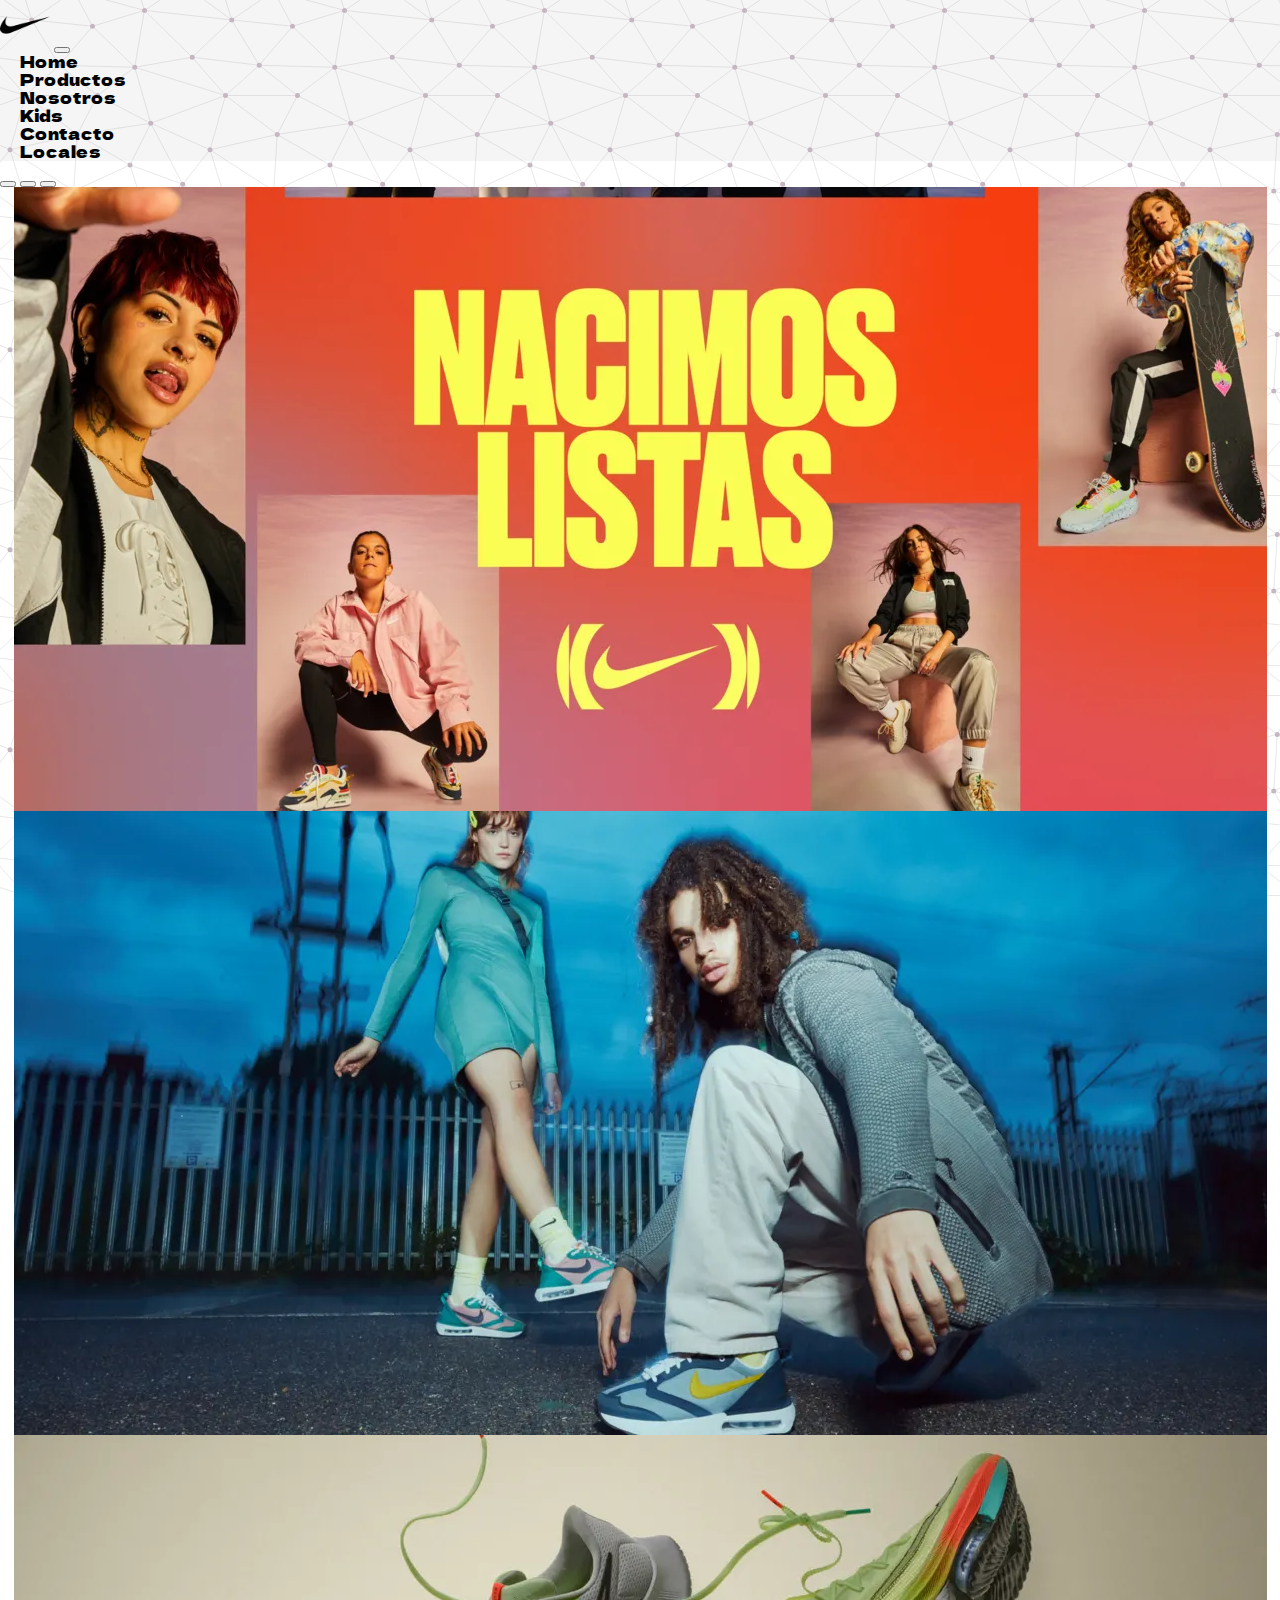
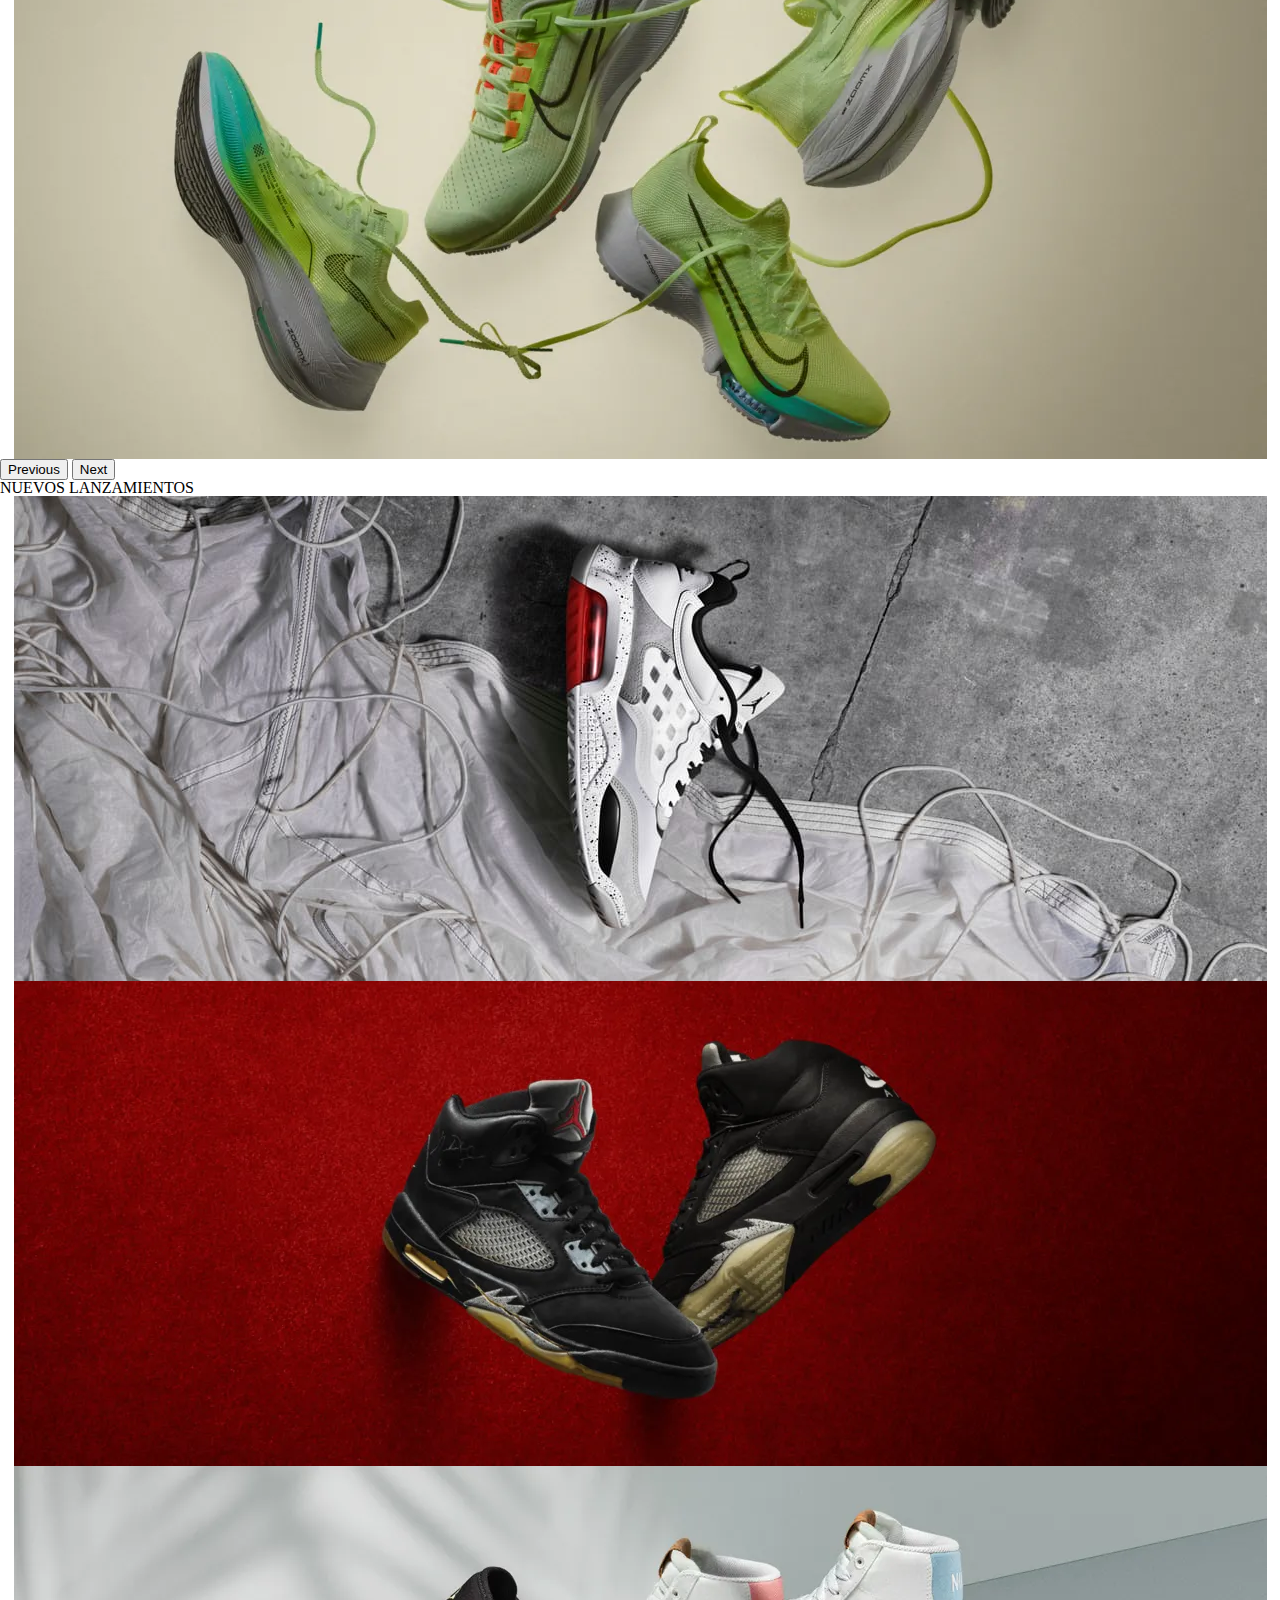
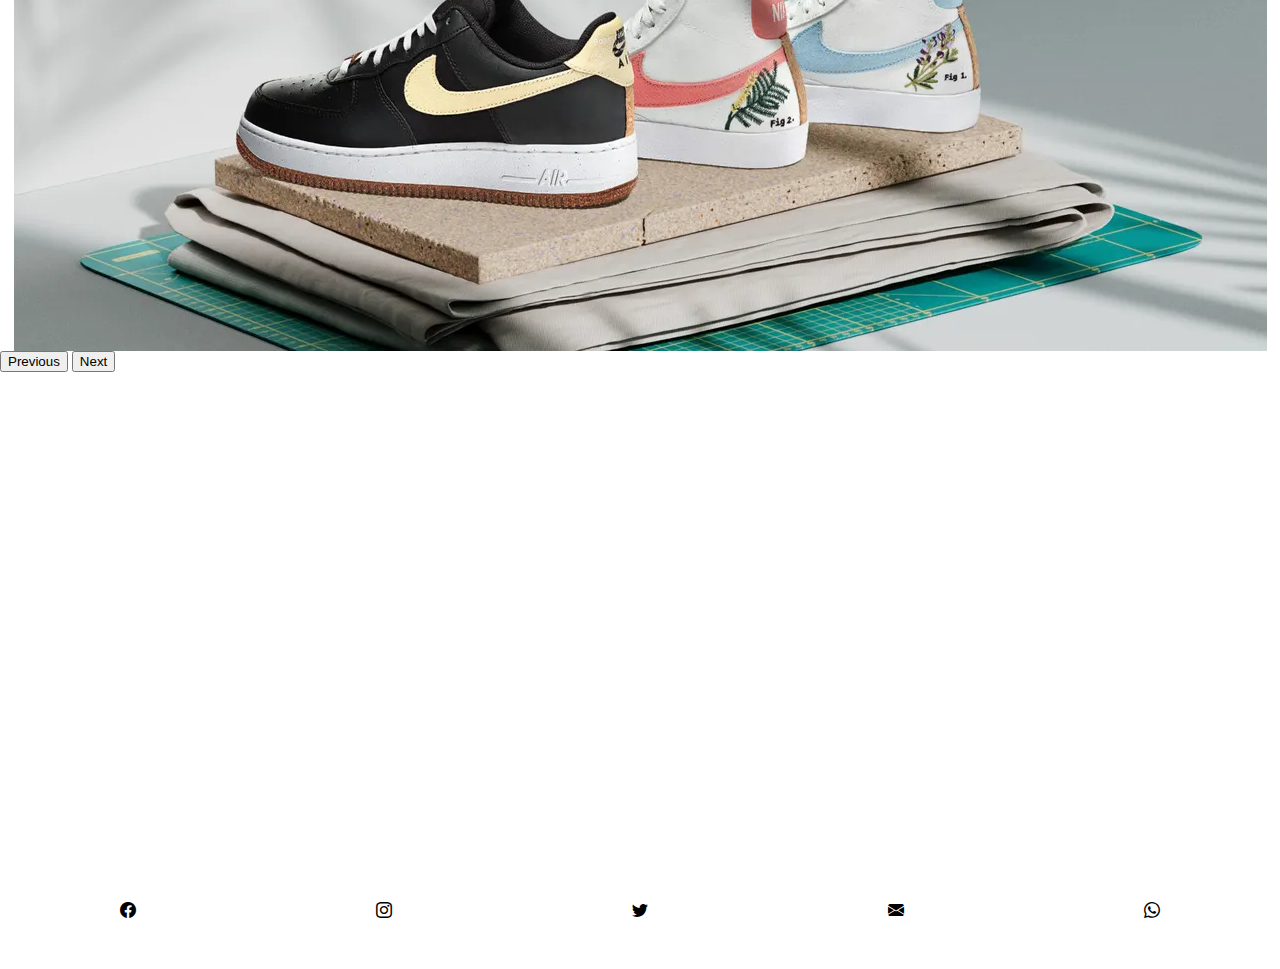
<file: index.html>
<!DOCTYPE html>
<html>
<head>
	<meta charset="utf-8">
	<meta name="viewport" content="width=device-width, initial-scale=1">
	<meta name="keywords" content="Zapatillas, Remeras, Shorts, Pantalones">
<title>Nike Urban</title>
<link rel="stylesheet" href="https://cdn.jsdelivr.net/npm/bootstrap-icons@1.8.1/font/bootstrap-icons.css">
<link href="https://cdn.jsdelivr.net/npm/bootstrap@5.1.3/dist/css/bootstrap.min.css" rel="stylesheet" integrity="sha384-1BmE4kWBq78iYhFldvKuhfTAU6auU8tT94WrHftjDbrCEXSU1oBoqyl2QvZ6jIW3" crossorigin="anonymous">
<link rel="stylesheet" type="text/css" href="./css/nike.css">
<link rel="preconnect" href="https://fonts.googleapis.com">
<link rel="preconnect" href="https://fonts.gstatic.com" crossorigin>
<link href="https://fonts.googleapis.com/css2?family=Dela+Gothic+One&display=swap" rel="stylesheet">
<link href="https://unpkg.com/aos@2.3.1/dist/aos.css" rel="stylesheet">
<link rel="stylesheet" href="https://stackpath.bootstrapcdn.com/font-awesome/4.7.0/css/font-awesome.min.css">
</head>

<body>

	<header class="header">
		<nav class="navbar navbar-expand-lg navbar-light">
			<div class="container-fluid">
			  <a class="navbar-brand" href="index.html"><img class="logoimg" src="img/logo.jpg" alt=""></a>
			  <button class="navbar-toggler" type="button" data-bs-toggle="collapse" data-bs-target="#navbarNav" aria-controls="navbarNav" aria-expanded="false" aria-label="Toggle navigation">
				<span class="navbar-toggler-icon"></span>
			  </button>
			  <div class="collapse navbar-collapse" id="navbarNav">
				<ul class="navbar-nav">
				  <li class="nav-item">
					<a class="nav-link active" aria-current="page" href="index.html">Home</a>
				  </li>
				  <li class="nav-item">
					<a class="nav-link" href="productos.html">Productos</a>
				  </li>
				  <li class="nav-item">
					<a class="nav-link" href="nosotros.html">Nosotros</a>
				  </li>
				  <li class="nav-item">
					<a class="nav-link" href="kids.html">Kids</a>
				  </li>
				  <li class="nav-item">
					<a class="nav-link" href="contactos.html">Contacto</a>
				  </li>
				  <li class="nav-item">
					<a class="nav-link" href="locales.html">Locales</a>
				  </li>
				  
				</ul>
			  </div>
			</div>
		  </nav>
	</header>

<main class="main">
<section>
<article>
	<div id="carouselExampleIndicators" class="carousel slide" data-bs-ride="carousel">
		<div class="carousel-indicators">
		  <button type="button" data-bs-target="#carouselExampleIndicators" data-bs-slide-to="0" class="active" aria-current="true" aria-label="Slide 1"></button>
		  <button type="button" data-bs-target="#carouselExampleIndicators" data-bs-slide-to="1" aria-label="Slide 2"></button>
		  <button type="button" data-bs-target="#carouselExampleIndicators" data-bs-slide-to="2" aria-label="Slide 3"></button>
		</div>
		<div class="carousel-inner">
		  <div class="carousel-item active">
			<img src="img/foto1.jpg" class="d-block mx-auto img-fluid" alt="..." id="fotoc1">
		  </div>
		  <div class="carousel-item">
			<img src="img/corrusel3.jpg" class="d-block mx-auto img-fluid" alt="..." id="fotoc1">
		  </div>
		  <div class="carousel-item">
			<img src="img/imagen6.png" class="d-block mx-auto img-fluid" alt="..." id="fotoc1">
		  </div>
		</div>
		<button class="carousel-control-prev" type="button" data-bs-target="#carouselExampleIndicators" data-bs-slide="prev">
		  <span class="carousel-control-prev-icon" aria-hidden="true"></span>
		  <span class="visually-hidden">Previous</span>
		</button>
		<button class="carousel-control-next" type="button" data-bs-target="#carouselExampleIndicators" data-bs-slide="next">
		  <span class="carousel-control-next-icon" aria-hidden="true"></span>
		  <span class="visually-hidden">Next</span>
		</button>
	  </div>
			

 <div >
<h2>NUEVOS LANZAMIENTOS</h2>
<div id="carouselExampleControls" class="carousel slide" data-bs-ride="carousel">
	<div class="carousel-inner">
	  <div class="carousel-item active">
		<img src="img/carrusel.jpg" class="d-block mx-auto img-fluid" alt="...">
	  </div>
	  <div class="carousel-item">
		<img src="img/carrusel2.jpg" class="d-block mx-auto img-fluid" alt="...">
	  </div>
	  <div class="carousel-item">
		<img src="img/carrusel4.jpg" class="d-block mx-auto img-fluid" alt="...">
	  </div>
	</div>
	<button class="carousel-control-prev" type="button" data-bs-target="#carouselExampleControls" data-bs-slide="prev">
	  <span class="carousel-control-prev-icon" aria-hidden="true"></span>
	  <span class="visually-hidden">Previous</span>
	</button>
	<button class="carousel-control-next" type="button" data-bs-target="#carouselExampleControls" data-bs-slide="next">
	  <span class="carousel-control-next-icon" aria-hidden="true"></span>
	  <span class="visually-hidden">Next</span>
	</button>
  </div>
 
  <div  class="vermas" data-aos="fade-down">
	<div class="vermasnuevo">
	<a href="productos.html">Ver Mas</a> 
	
	</div>
	</div>

 </article>

</section>
</main>

<aside>
	<div class="imgaside--cont" data-aos="flip-left">
	<img class="imgaside" src="img/imageninicio1.jpg">
</div>
<div data-aos="flip-right">
	<img class="imgaside" src="img/imageninicio2.jpg">
</div>

</aside>



<footer class="footer">
		<ul>
			<li><i class="bi bi-facebook"></i></li>
			<li><i class="bi bi-instagram"></i></li>
			<li><i class="bi bi-twitter"></i></li>
			<li><i class="bi bi-envelope-fill"></i></li>
			<li><i class="bi bi-whatsapp"></i></li>
		</ul>
</footer>

<script src="https://unpkg.com/aos@2.3.1/dist/aos.js"></script>
<script>
  AOS.init();
</script>
<script src="https://code.jquery.com/jquery-1.12.4.min.js"></script>
<script>
  $(".hide").on('click', function() {
	$("nav ul").toggle('slow');
  })
</script>
<script src="https://cdn.jsdelivr.net/npm/@popperjs/core@2.10.2/dist/umd/popper.min.js" integrity="sha384-7+zCNj/IqJ95wo16oMtfsKbZ9ccEh31eOz1HGyDuCQ6wgnyJNSYdrPa03rtR1zdB" crossorigin="anonymous"></script>
<script src="https://cdn.jsdelivr.net/npm/bootstrap@5.1.3/dist/js/bootstrap.min.js" integrity="sha384-QJHtvGhmr9XOIpI6YVutG+2QOK9T+ZnN4kzFN1RtK3zEFEIsxhlmWl5/YESvpZ13" crossorigin="anonymous"></script>

</body>
</html>
</file>
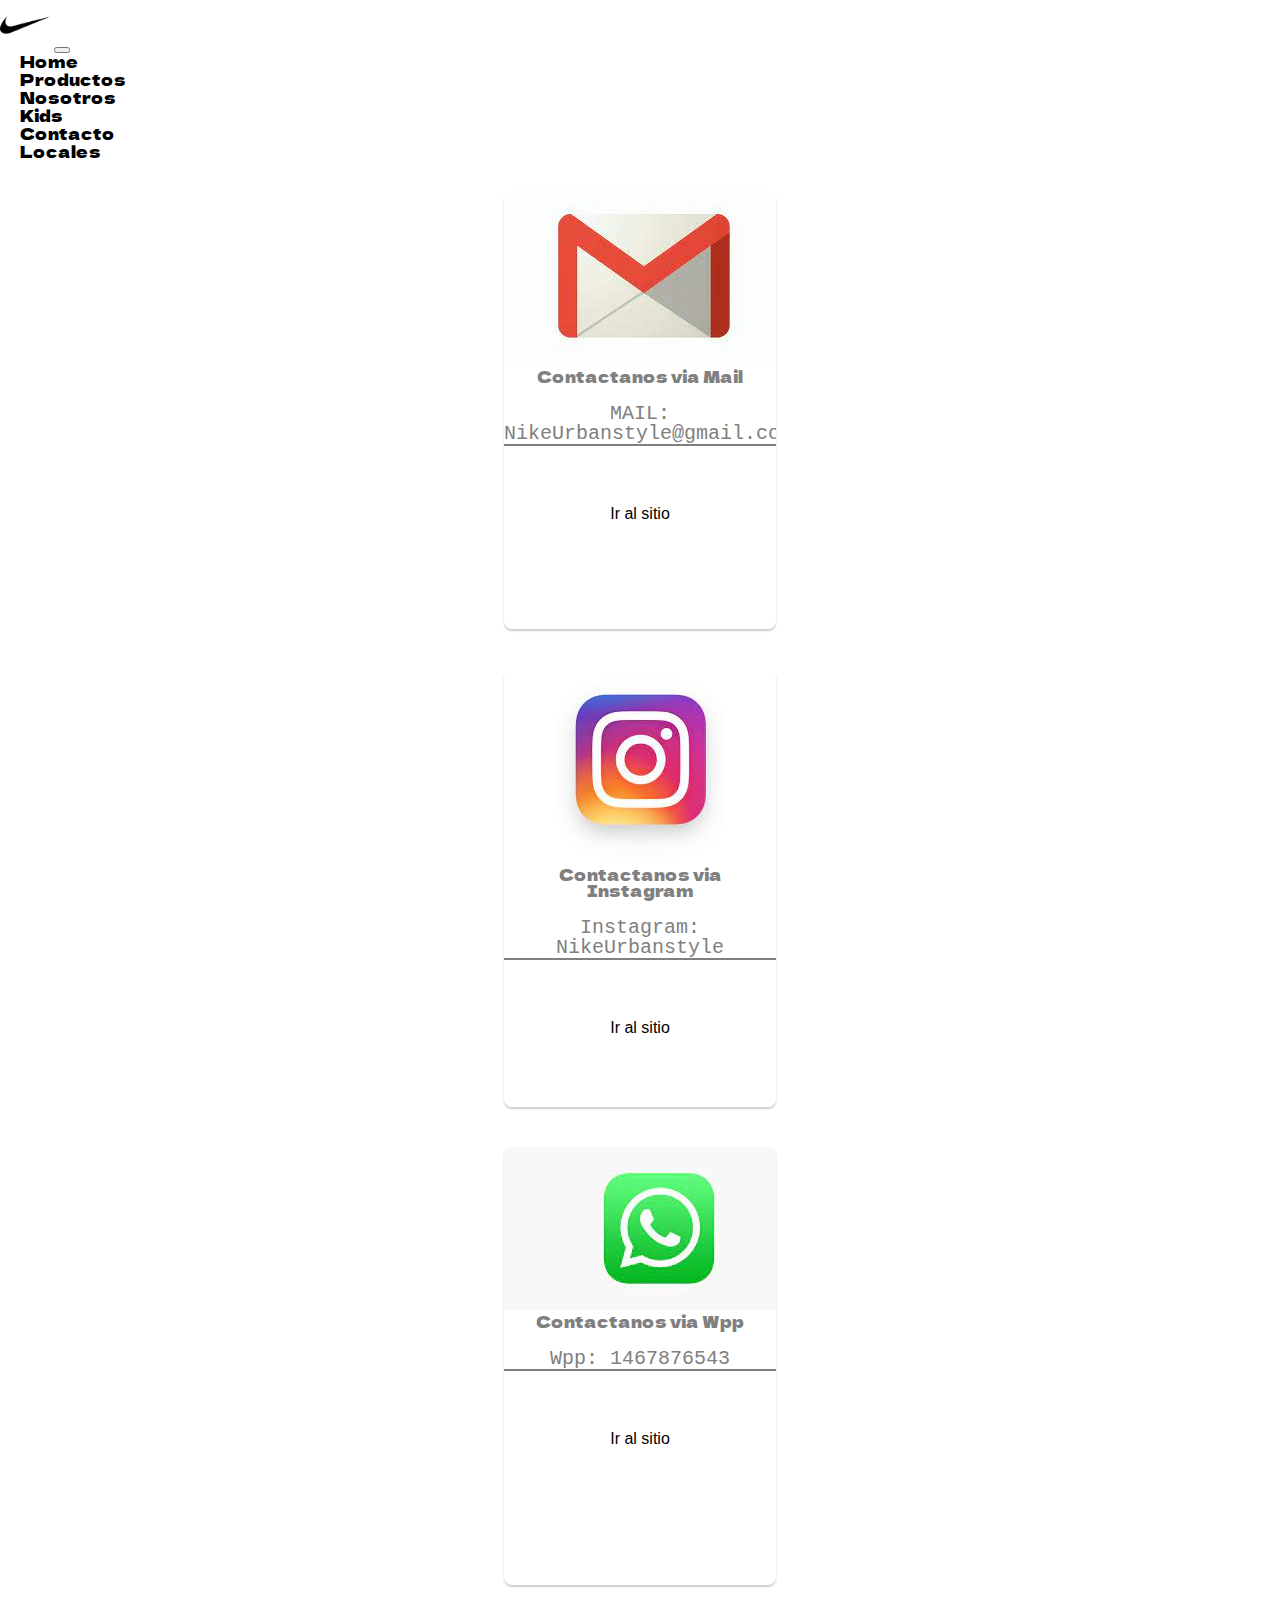
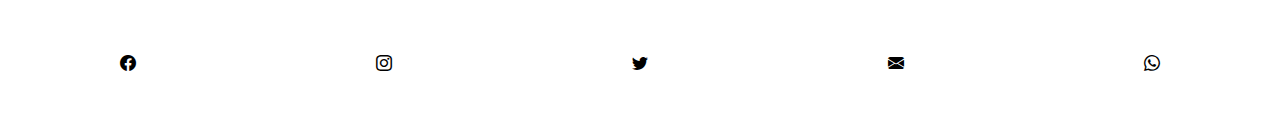
<file: contactos.html>
<!DOCTYPE html>
<html>
<head>
	<meta charset="utf-8">
	<meta name="viewport" content="width=device-width, initial-scale=1">
	<title>Contacto</title>
	<link rel="stylesheet" href="https://cdn.jsdelivr.net/npm/bootstrap-icons@1.8.1/font/bootstrap-icons.css">
	<link href="https://cdn.jsdelivr.net/npm/bootstrap@5.1.3/dist/css/bootstrap.min.css" rel="stylesheet" integrity="sha384-1BmE4kWBq78iYhFldvKuhfTAU6auU8tT94WrHftjDbrCEXSU1oBoqyl2QvZ6jIW3" crossorigin="anonymous">
	<link rel="stylesheet" type="text/css" href="nike.css">
	<link rel="preconnect" href="https://fonts.googleapis.com">
<link rel="preconnect" href="https://fonts.gstatic.com" crossorigin>
<link href="https://fonts.googleapis.com/css2?family=Dela+Gothic+One&display=swap" rel="stylesheet">
<link rel="stylesheet" href="https://stackpath.bootstrapcdn.com/font-awesome/4.7.0/css/font-awesome.min.css">
</head>
<body>
	
	<header>
	
		<nav class="navbar navbar-expand-lg navbar-light">
			<div class="container-fluid">
			  <a class="navbar-brand" href="index.html"><img class="logoimg" src="img/logo.jpg" alt=""></a>
			  <button class="navbar-toggler" type="button" data-bs-toggle="collapse" data-bs-target="#navbarNav" aria-controls="navbarNav" aria-expanded="false" aria-label="Toggle navigation">
				<span class="navbar-toggler-icon"></span>
			  </button>
			  <div class="collapse navbar-collapse" id="navbarNav">
				<ul class="navbar-nav">
				  <li class="nav-item">
					<a class="nav-link active" aria-current="page" href="index.html">Home</a>
				  </li>
				  <li class="nav-item">
					<a class="nav-link" href="productos.html">Productos</a>
				  </li>
				  <li class="nav-item">
					<a class="nav-link" href="nosotros.html">Nosotros</a>
				  </li>
				  <li class="nav-item">
					<a class="nav-link" href="kids.html">Kids</a>
				  </li>
				  <li class="nav-item">
					<a class="nav-link" href="contactos.html">Contacto</a>
				  </li>
				  <li class="nav-item">
					<a class="nav-link" href="locales.html">Locales</a>
				  </li>
				  
				</ul>
			  </div>
			</div>
		  </nav>
	</header>
     
	<section>
		<article>
			<div class="conteiner">
				<div class="row">
					<div class="col">
						<div class="card" style="width: 17rem;">
							<img src="img/mail.jpg" class="card-img-top" alt="...">
							<div class="card-body">
							  <h5 class="card-title">Contactanos via Mail</h5>
							  <p class="card-text">MAIL: NikeUrbanstyle@gmail.com</p>
							  <a href="#" class="btn btn-secondary">Ir al sitio</a>
							</div>
						  </div>
					</div>
					<div class="col">
						<div class="card" style="width: 17rem;">
							<img src="img/instagram.jpg" class="card-img-top" alt="...">
							<div class="card-body">
							  <h5 class="card-title">Contactanos via Instagram</h5>
							  <p class="card-text">Instagram: NikeUrbanstyle</p>
							  <a href="#" class="btn btn-secondary">Ir al sitio</a>
							</div>
						  </div>
					</div>
					<div class="col">
						<div class="card" style="width: 17rem;">
							<img src="img/wpp.jpg" class="card-img-top" alt="...">
							<div class="card-body">
							  <h5 class="card-title">Contactanos via Wpp</h5>
							  <p class="card-text">Wpp: 1467876543</p>
							  <a href="#" class="btn btn-secondary">Ir al sitio</a>
							</div>
						  </div>
					</div>

				</div>

			</div>
			
		</article>
	</section>
	
	<footer class="footer">
		<ul>
			<li><i class="bi bi-facebook"></i></li>
			<li><i class="bi bi-instagram"></i></li>
			<li><i class="bi bi-twitter"></i></li>
			<li><i class="bi bi-envelope-fill"></i></li>
			<li><i class="bi bi-whatsapp"></i></li>
		</ul>
</footer>



<script src="https://code.jquery.com/jquery-1.12.4.min.js"></script>
<script>
  $(".hide").on('click', function() {
	$("nav ul").toggle('slow');
  })
</script>
<script src="https://cdn.jsdelivr.net/npm/@popperjs/core@2.10.2/dist/umd/popper.min.js" integrity="sha384-7+zCNj/IqJ95wo16oMtfsKbZ9ccEh31eOz1HGyDuCQ6wgnyJNSYdrPa03rtR1zdB" crossorigin="anonymous"></script>
<script src="https://cdn.jsdelivr.net/npm/bootstrap@5.1.3/dist/js/bootstrap.min.js" integrity="sha384-QJHtvGhmr9XOIpI6YVutG+2QOK9T+ZnN4kzFN1RtK3zEFEIsxhlmWl5/YESvpZ13" crossorigin="anonymous"></script>
</body>
</html>
</file>
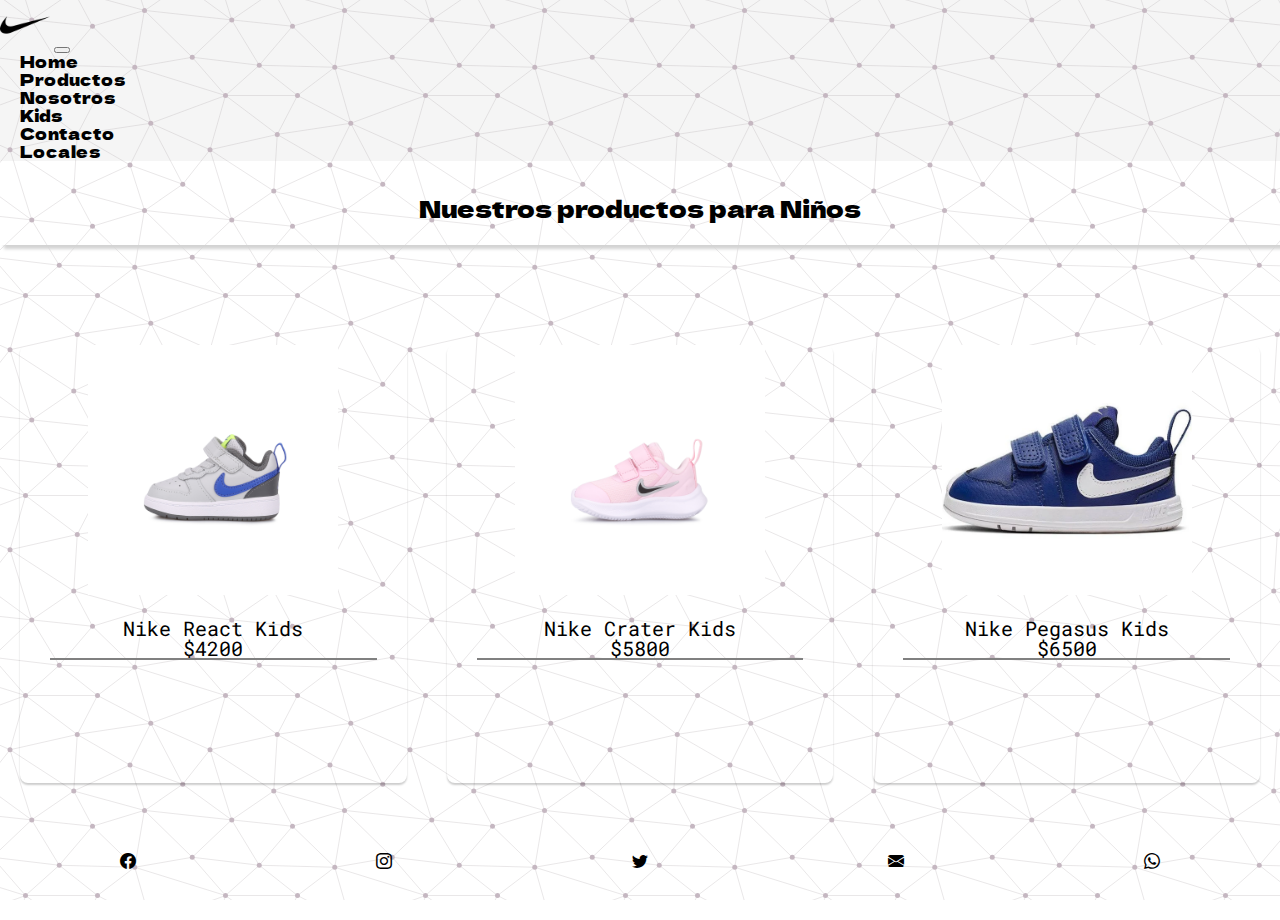
<file: kids.html>
<!DOCTYPE html>
<html>
<head>
	<meta charset="utf-8">
	<meta name="viewport" content="width=device-width, initial-scale=1">
	<title>Kids</title>
	<meta name="description" content="Indumentaria para niños dentro de Nike Urban Style">
	<meta name="Keywords" content="Zapatillas, Remeras, Shorts, Pantalones, Moda, Mercaderia">
	<link rel="stylesheet" href="https://cdn.jsdelivr.net/npm/bootstrap-icons@1.8.1/font/bootstrap-icons.css">
	<link href="https://cdn.jsdelivr.net/npm/bootstrap@5.1.3/dist/css/bootstrap.min.css" rel="stylesheet" integrity="sha384-1BmE4kWBq78iYhFldvKuhfTAU6auU8tT94WrHftjDbrCEXSU1oBoqyl2QvZ6jIW3" crossorigin="anonymous">
	
	<link rel="stylesheet" type="text/css" href="./css/nike.css">
	<link rel="preconnect" href="https://fonts.googleapis.com">
<link rel="preconnect" href="https://fonts.gstatic.com" crossorigin>
<link href="https://fonts.googleapis.com/css2?family=Dela+Gothic+One&display=swap" rel="stylesheet">
<link rel="preconnect" href="https://fonts.googleapis.com">
<link rel="preconnect" href="https://fonts.gstatic.com" crossorigin>
<link href="https://fonts.googleapis.com/css2?family=Roboto+Mono:wght@300&display=swap" rel="stylesheet">
<link rel="stylesheet" href="https://stackpath.bootstrapcdn.com/font-awesome/4.7.0/css/font-awesome.min.css">
</head>
<body>
	
	
	<header>
		<nav class="navbar navbar-expand-lg navbar-light">
			<div class="container-fluid">
			  <a class="navbar-brand" href="index.html"><img class="logoimg" src="img/logo.jpg" alt=""></a>
			  <button class="navbar-toggler" type="button" data-bs-toggle="collapse" data-bs-target="#navbarNav" aria-controls="navbarNav" aria-expanded="false" aria-label="Toggle navigation">
				<span class="navbar-toggler-icon"></span>
			  </button>
			  <div class="collapse navbar-collapse" id="navbarNav">
				<ul class="navbar-nav">
				  <li class="nav-item">
					<a class="nav-link active" aria-current="page" href="index.html">Home</a>
				  </li>
				  <li class="nav-item">
					<a class="nav-link" href="productos.html">Productos</a>
				  </li>
				  <li class="nav-item">
					<a class="nav-link" href="nosotros.html">Nosotros</a>
				  </li>
				  <li class="nav-item">
					<a class="nav-link" href="kids.html">Kids</a>
				  </li>
				  <li class="nav-item">
					<a class="nav-link" href="contactos.html">Contacto</a>
				  </li>
				  <li class="nav-item">
					<a class="nav-link" href="locales.html">Locales</a>
				  </li>
				  
				</ul>
			  </div>
			</div>
		  </nav>
	</header>

	

		<section>
			<article>
				<h1>Nuestros productos para Niños</h1>

				<div class="imgkids">
					
				<div class="kidscard">
					<img  class="imgkids1" src="img/kids1.jpg"><p>Nike React Kids
						<br>
					$4200</p>
				</div>
				<div class="kidscard">
					<img class="imgkids1" src="img/kids2.jpg"><p>Nike Crater Kids
						<br>
					$5800</p>
			
				</div>
				<div class="kidscard">
					<img class="imgkids1" src="img/kids3.jpg"><p>Nike Pegasus Kids
						<br>
					$6500</p>

				</div>
			</article>
		</section>


		<footer class="footer">
			<ul>
				<li><a class="bi bi-facebook" href="https://es-la.facebook.com/" target="_blank" rel="noopener noreferrer"></a></li>
				<li><a class="bi bi-instagram" href="https://instagram.com/" target="_blank" rel="noopener noreferrer"></a></li>
				<li><a class="bi bi-twitter" href="https://twitter.com/" target="_blank" rel="noopener noreferrer"></a></li>
				<li><a class="bi bi-envelope-fill" href="https://mail.google.com/" target="_blank" rel="noopener noreferrer"></a></li>
				<li><a class="bi bi-whatsapp" href="https://whatsapp.com/" target="_blank" rel="noopener noreferrer"></a></li>
			</ul>
	</footer>
	
<script src="https://code.jquery.com/jquery-1.12.4.min.js"></script>
<script>
  $(".hide").on('click', function() {
	$("nav ul").toggle('slow');
  })
</script>
<script src="https://cdn.jsdelivr.net/npm/@popperjs/core@2.10.2/dist/umd/popper.min.js" integrity="sha384-7+zCNj/IqJ95wo16oMtfsKbZ9ccEh31eOz1HGyDuCQ6wgnyJNSYdrPa03rtR1zdB" crossorigin="anonymous"></script>
<script src="https://cdn.jsdelivr.net/npm/bootstrap@5.1.3/dist/js/bootstrap.min.js" integrity="sha384-QJHtvGhmr9XOIpI6YVutG+2QOK9T+ZnN4kzFN1RtK3zEFEIsxhlmWl5/YESvpZ13" crossorigin="anonymous"></script>
</body>
</html>
</file>
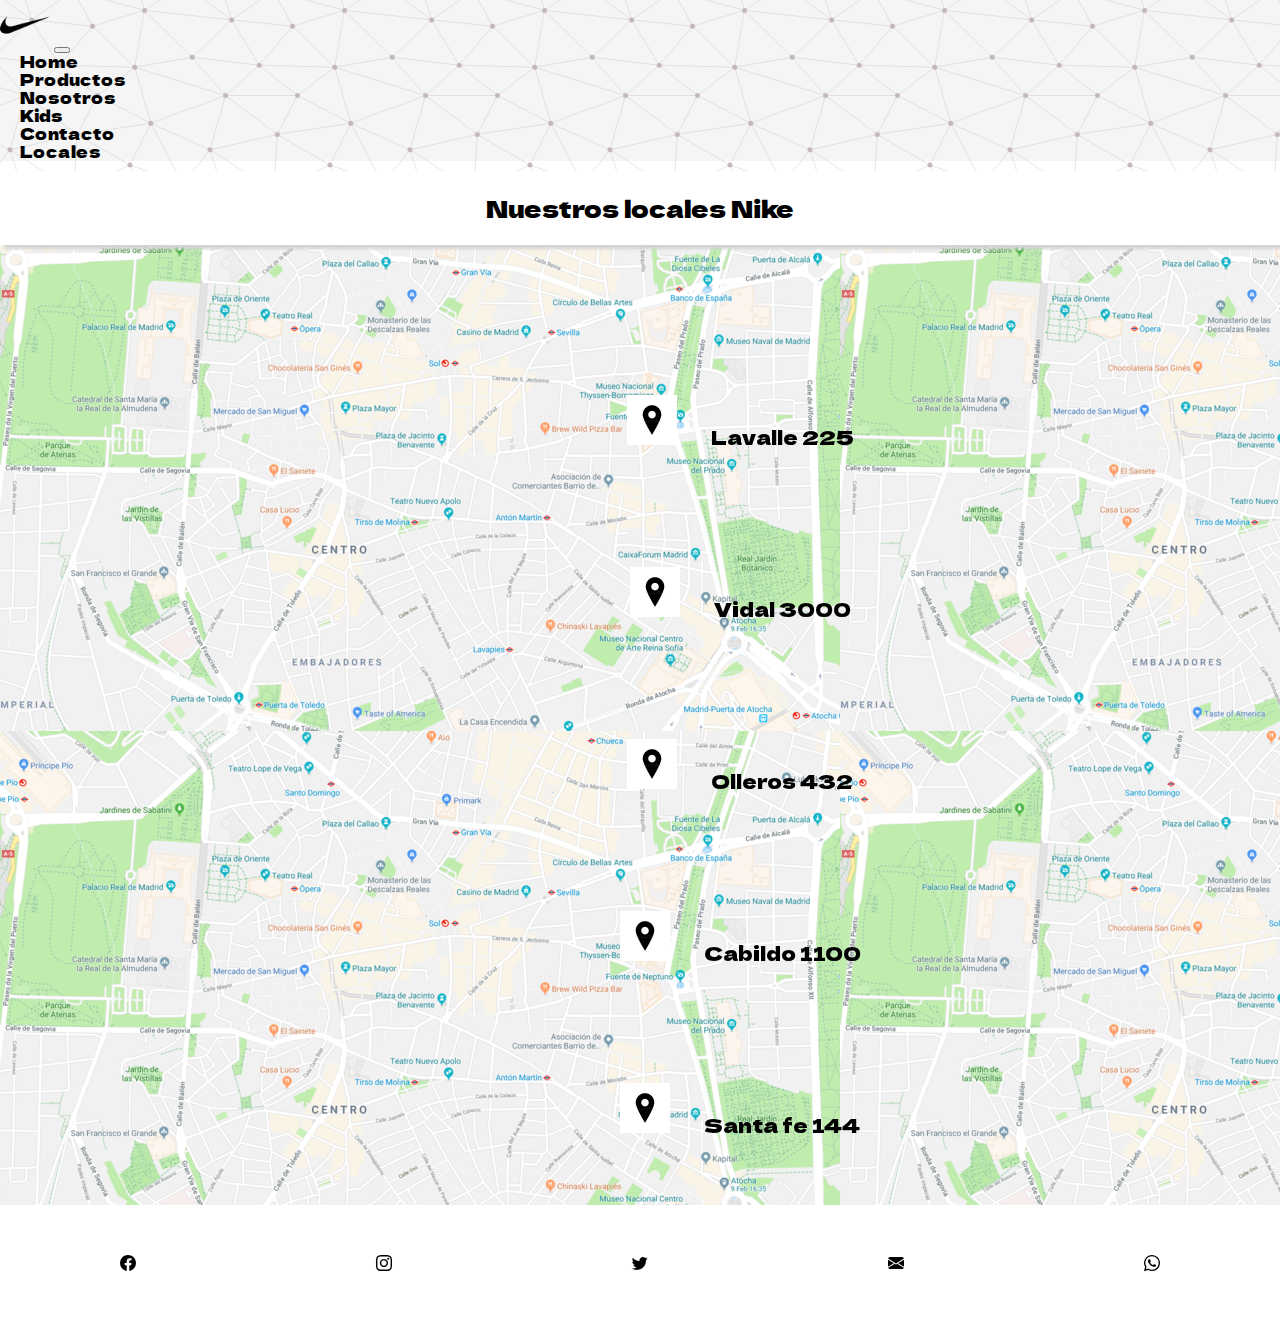
<file: locales.html>
<!DOCTYPE html>
<html>
<head>
	<meta charset="utf-8">
	<meta name="viewport" content="width=device-width, initial-scale=1">
	<title>Nuestros Locales</title>
	<meta name="description" content="Informacion de nuestros locales y donde encontrarnos">
	<meta name="keywords" content="Ubicacion, Contacto, Direccion, Local, Locales, Nike, Urban, Establecimiento, Mapa">
	<link rel="stylesheet" href="https://cdn.jsdelivr.net/npm/bootstrap-icons@1.8.1/font/bootstrap-icons.css">
	<link href="https://cdn.jsdelivr.net/npm/bootstrap@5.1.3/dist/css/bootstrap.min.css" rel="stylesheet" integrity="sha384-1BmE4kWBq78iYhFldvKuhfTAU6auU8tT94WrHftjDbrCEXSU1oBoqyl2QvZ6jIW3" crossorigin="anonymous">
	<link rel="stylesheet" type="text/css" href="./css/nike.css">
	<link rel="preconnect" href="https://fonts.googleapis.com">
<link rel="preconnect" href="https://fonts.gstatic.com" crossorigin>
<link href="https://fonts.googleapis.com/css2?family=Dela+Gothic+One&display=swap" rel="stylesheet">
<link rel="stylesheet" href="https://stackpath.bootstrapcdn.com/font-awesome/4.7.0/css/font-awesome.min.css">
</head>
<body>

	
	<header>
		<nav class="navbar navbar-expand-lg navbar-light">
			<div class="container-fluid">
			  <a class="navbar-brand" href="index.html"><img class="logoimg" src="img/logo.jpg" alt=""></a>
			  <button class="navbar-toggler" type="button" data-bs-toggle="collapse" data-bs-target="#navbarNav" aria-controls="navbarNav" aria-expanded="false" aria-label="Toggle navigation">
				<span class="navbar-toggler-icon"></span>
			  </button>
			  <div class="collapse navbar-collapse" id="navbarNav">
				<ul class="navbar-nav">
				  <li class="nav-item">
					<a class="nav-link active" aria-current="page" href="index.html">Home</a>
				  </li>
				  <li class="nav-item">
					<a class="nav-link" href="productos.html">Productos</a>
				  </li>
				  <li class="nav-item">
					<a class="nav-link" href="nosotros.html">Nosotros</a>
				  </li>
				  <li class="nav-item">
					<a class="nav-link" href="kids.html">Kids</a>
				  </li>
				  <li class="nav-item">
					<a class="nav-link" href="contactos.html">Contacto</a>
				  </li>
				  <li class="nav-item">
					<a class="nav-link" href="locales.html">Locales</a>
				  </li>
				  
				</ul>
			  </div>
			</div>
		  </nav>
	</header>

	
    <main class="main-locales" style="background-image:url(img/imagenmaps.jpg);">
	<section>
		<article>
			<h1 class="titulolocales">
		Nuestros locales Nike 
	</h1>
	<div class="locales">
			<ul>
				<div class="contenedor__ubicacion">

				<li class="textubicacion"><iframe src="https://www.google.com/maps/embed?pb=!1m18!1m12!1m3!1d3282.4653381119806!2d-58.560354185050954!3d-34.64294926708142!2m3!1f0!2f0!3f0!3m2!1i1024!2i768!4f13.1!3m3!1m2!1s0x95bcc7e3d91c5c5b%3A0xe02823838a86de6!2sLavalle%20225%2C%20B1704FEG%20Ramos%20Mej%C3%ADa%2C%20Provincia%20de%20Buenos%20Aires!5e0!3m2!1ses-419!2sar!4v1651693709942!5m2!1ses-419!2sar" width="200" height="100" style="border:0;" allowfullscreen="" loading="lazy" referrerpolicy="no-referrer-when-downgrade"></iframe><img class="logoubicacion" src="img/ubicacion.jpg"> Lavalle 225</li>

				<li class="textubicacion"><iframe src="https://www.google.com/maps/embed?pb=!1m18!1m12!1m3!1d3285.8899386564544!2d-58.469286985053905!3d-34.55634196249928!2m3!1f0!2f0!3f0!3m2!1i1024!2i768!4f13.1!3m3!1m2!1s0x95bcb683d9c16933%3A0xd306599cb141dae7!2sVidal%203000%2C%20C1429AHB%20CABA!5e0!3m2!1ses-419!2sar!4v1651693823678!5m2!1ses-419!2sar" width="200" height="100" style="border:0;" allowfullscreen="" loading="lazy" referrerpolicy="no-referrer-when-downgrade"></iframe><img class="logoubicacion" src="img/ubicacion.jpg"> Vidal 3000</li>

				<li class="textubicacion"><iframe src="https://www.google.com/maps/embed?pb=!1m18!1m12!1m3!1d3349.069488214202!2d-60.74475138510914!3d-32.92276227800891!2m3!1f0!2f0!3f0!3m2!1i1024!2i768!4f13.1!3m3!1m2!1s0x95b652ec92e782eb%3A0x3073fd3616c85bea!2sOliveros%20432%2C%20S2006%20Rosario%2C%20Santa%20Fe!5e0!3m2!1ses-419!2sar!4v1651693876857!5m2!1ses-419!2sar" width="200" height="100" style="border:0;" allowfullscreen="" loading="lazy" referrerpolicy="no-referrer-when-downgrade"></iframe><img class="logoubicacion" src="img/ubicacion.jpg"> Olleros 432</li>

				<li class="textubicacion"><iframe src="https://www.google.com/maps/embed?pb=!1m18!1m12!1m3!1d3285.390571539278!2d-58.44955578505356!3d-34.5689826631674!2m3!1f0!2f0!3f0!3m2!1i1024!2i768!4f13.1!3m3!1m2!1s0x95bcb5c5ca68d1d1%3A0x22e973a6cee41015!2sAv.%20Cabildo%201100%2C%20Buenos%20Aires!5e0!3m2!1ses-419!2sar!4v1651693919983!5m2!1ses-419!2sar" width="200" height="100" style="border:0;" allowfullscreen="" loading="lazy" referrerpolicy="no-referrer-when-downgrade"></iframe><img class="logoubicacion" src="img/ubicacion.jpg"> Cabildo 1100</li>

				<li class="textubicacion"><iframe src="https://www.google.com/maps/embed?pb=!1m18!1m12!1m3!1d3289.084952809245!2d-58.51342288255615!3d-34.475369099999995!2m3!1f0!2f0!3f0!3m2!1i1024!2i768!4f13.1!3m3!1m2!1s0x95bcb04a8700c67f%3A0xe87850110d907f9!2sAv.%20Sta%20Fe%20144%2C%20B1642BYO%20San%20Isidro%2C%20Provincia%20de%20Buenos%20Aires!5e0!3m2!1ses-419!2sar!4v1651694035986!5m2!1ses-419!2sar" width="200" height="100" style="border:0;" allowfullscreen="" loading="lazy" referrerpolicy="no-referrer-when-downgrade"></iframe><img class="logoubicacion" src="img/ubicacion.jpg"> Santa fe 144</li>

				</div>

			</ul>
		</div>
		</article>
	</section>
	</main>
	

	<footer class="footer">
		<ul>
			<li><a class="bi bi-facebook" href="https://es-la.facebook.com/" target="_blank" rel="noopener noreferrer"></a></li>
			<li><a class="bi bi-instagram" href="https://instagram.com/" target="_blank" rel="noopener noreferrer"></a></li>
			<li><a class="bi bi-twitter" href="https://twitter.com/" target="_blank" rel="noopener noreferrer"></a></li>
			<li><a class="bi bi-envelope-fill" href="https://mail.google.com/" target="_blank" rel="noopener noreferrer"></a></li>
			<li><a class="bi bi-whatsapp" href="https://whatsapp.com/" target="_blank" rel="noopener noreferrer"></a></li>
		</ul>
</footer>
	<script src="https://code.jquery.com/jquery-1.12.4.min.js"></script>
<script>
  $(".hide").on('click', function() {
	$("nav ul").toggle('slow');
  })
</script>
<script src="https://cdn.jsdelivr.net/npm/bootstrap@5.1.3/dist/js/bootstrap.bundle.min.js" integrity="sha384-ka7Sk0Gln4gmtz2MlQnikT1wXgYsOg+OMhuP+IlRH9sENBO0LRn5q+8nbTov4+1p" crossorigin="anonymous"></script>
</body>
</html>
</file>
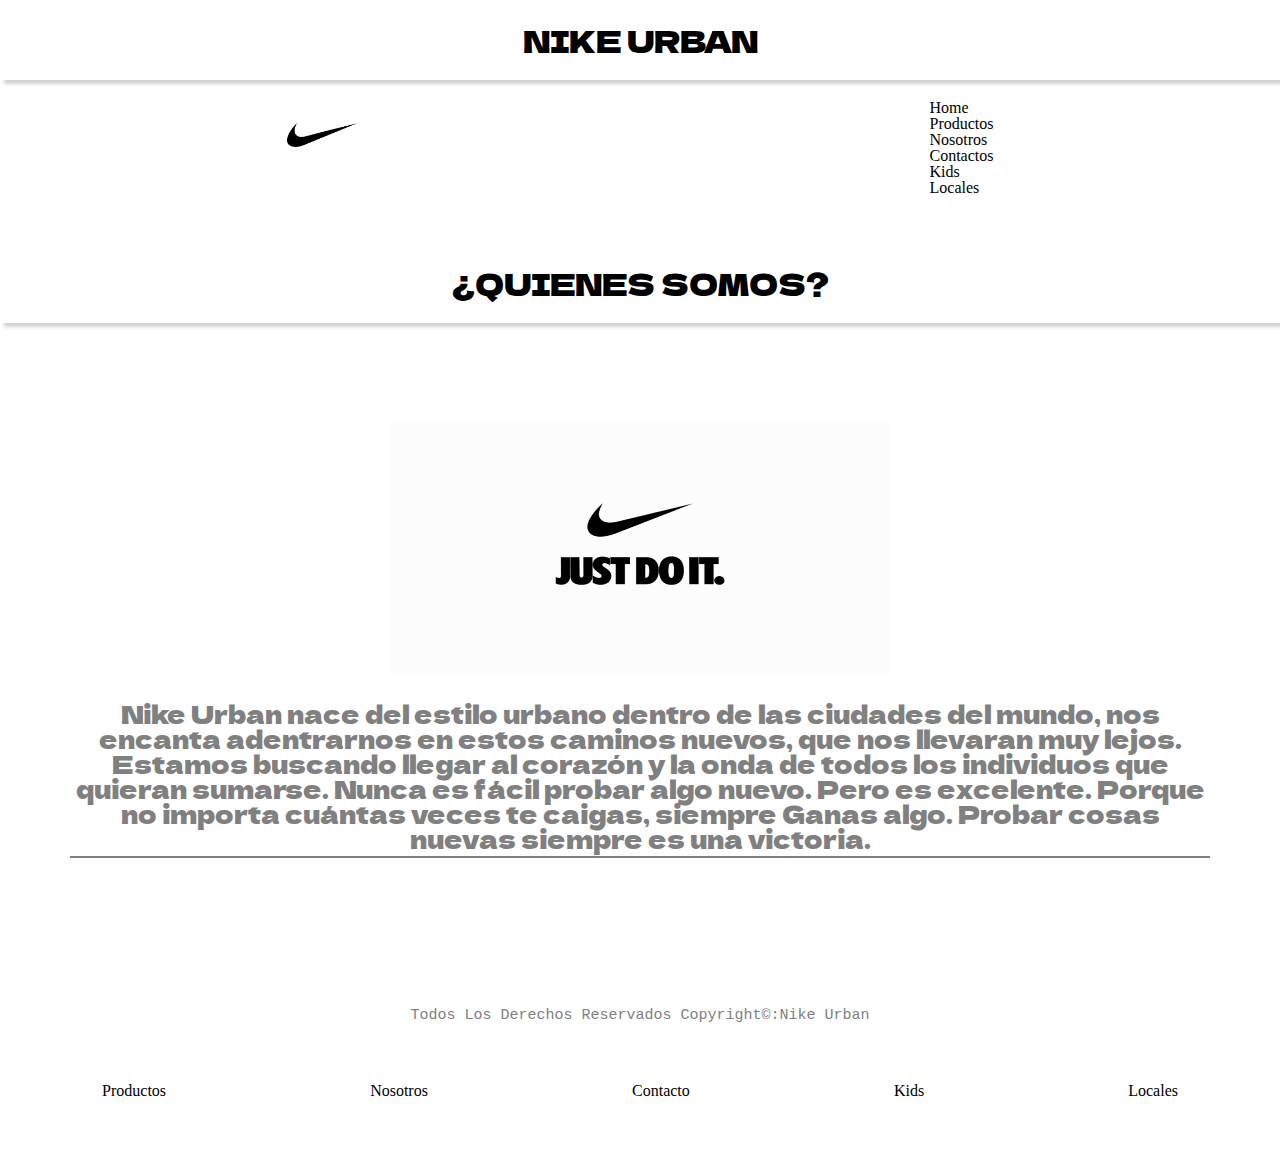
<file: nosotros.html>
<!DOCTYPE html>
<html>
<head>
	<meta charset="utf-8">
	<meta name="viewport" content="width=device-width, initial-scale=1">
	<title>Nosotros</title>
	
	<link rel="stylesheet" type="text/css" href="nike.css">
	<link rel="preconnect" href="https://fonts.googleapis.com">
<link rel="preconnect" href="https://fonts.gstatic.com" crossorigin>
<link href="https://fonts.googleapis.com/css2?family=Dela+Gothic+One&display=swap" rel="stylesheet">
</head>
<body>
	
	
	<header>
		<h1>NIKE URBAN</h1>
<div class="header__contenedor">



		<div class="header__logo">
			<img class="logo" src="img/logo.jpg">
		</div>
		
		<nav class="header__navegador">
			<ul>

                <li class="navegador"><a href="index.html"> Home</a></li>
				<li class="navegador"><a href="productos.html">Productos</a></li>
				<li  class="navegador"><a href="nosotros.html">Nosotros</a></li>
				<li class="navegador"><a href="contactos.html">Contactos</a></li>
				<li class="navegador"><a href="kids.html">Kids</a></li>
				<li class="navegador"><a href="locales.html">Locales</a>
				</li>
				
			</ul>
		</nav>

		</div>
	</header>

	<section>
		<article>

			<h2>¿QUIENES SOMOS?</h2>
<div class="parrafopadre">

	

            <div class="parrafo__nosotros">
            <img class="imgnos" src="img/nosotros.jpg">
           <h3>
           	<p>
           
								Nike Urban nace del estilo urbano dentro de las ciudades del mundo, nos encanta adentrarnos en estos caminos nuevos, que nos llevaran muy lejos.
			
                Estamos buscando llegar al corazón y la onda de todos los individuos que quieran sumarse.
               
                Nunca es fácil probar algo nuevo. Pero es excelente.
           
                Porque no importa cuántas veces te caigas, siempre
                Ganas algo. Probar cosas nuevas siempre es una victoria.
             </p>
           </h3>
           </div>
           
           </div>

			
			
		</article>
	</section>

<footer>
	<div class="footer__seccion">
		<div>
		 <p class="copy">Todos Los Derechos Reservados Copyright©:Nike Urban</p>
		</div>

		<nav class="header__navegador">
			<ul>

                
				<li class="navegador"><a href="productos.html">Productos</a></li>
				<li  class="navegador"><a href="nosotros.html">Nosotros</a></li>
				<li class="navegador"><a href="contactos.html">Contacto</a></li>
				<li class="navegador"><a href="kids.html">Kids</a></li>
				<li class="navegador"><a href="locales.html">Locales</a>
				</li>
				
			</ul>
		</nav>

	</div>
</footer>
</body>
</html>
</file>
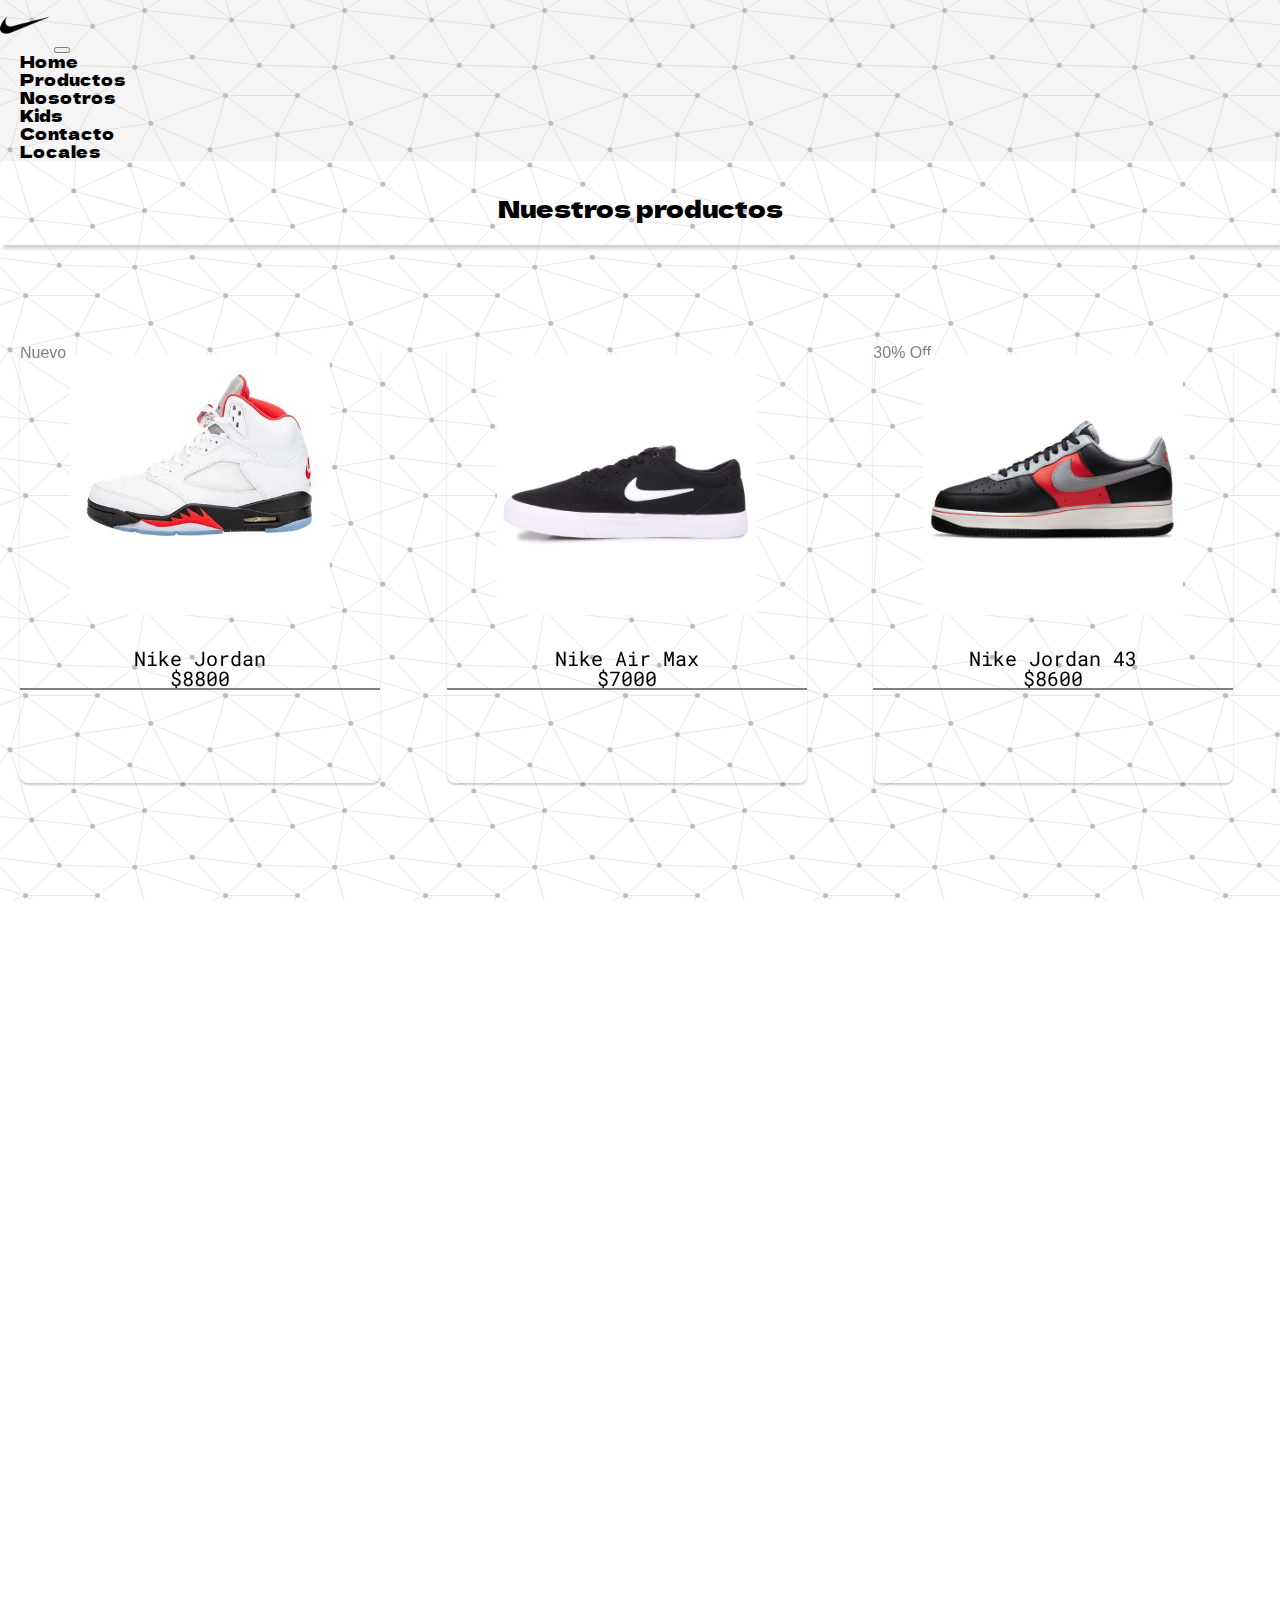
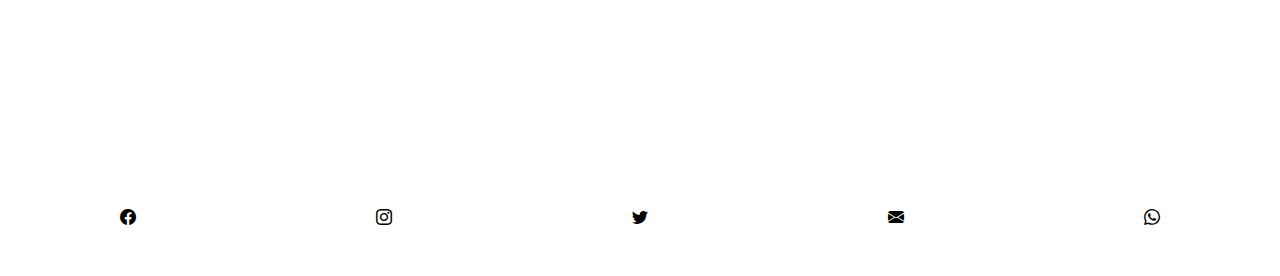
<file: productos.html>
<!DOCTYPE html>
<html>
<head>
	<meta charset="utf-8">
	<meta name="viewport" content="width=device-width, initial-scale=1">
	<title>Productos</title>
	<meta name="description" content="Nuestros productos de Zapatillas">
	<meta name="keywords" content="Zapatillas, Remeras, Shorts, Pantalones, Moda, Mercaderia">

	<link rel="stylesheet" href="https://cdn.jsdelivr.net/npm/bootstrap-icons@1.8.1/font/bootstrap-icons.css">
	<link href="https://cdn.jsdelivr.net/npm/bootstrap@5.1.3/dist/css/bootstrap.min.css" rel="stylesheet" integrity="sha384-1BmE4kWBq78iYhFldvKuhfTAU6auU8tT94WrHftjDbrCEXSU1oBoqyl2QvZ6jIW3" crossorigin="anonymous">
	
	<link rel="stylesheet" href="https://cdn.jsdelivr.net/npm/bootstrap-icons@1.8.1/font/bootstrap-icons.css">
<link rel="preconnect" href="https://fonts.googleapis.com">
<link rel="preconnect" href="https://fonts.gstatic.com" crossorigin>
<link href="https://fonts.googleapis.com/css2?family=Dela+Gothic+One&display=swap" rel="stylesheet">
<link rel="preconnect" href="https://fonts.googleapis.com">
<link rel="preconnect" href="https://fonts.gstatic.com" crossorigin>
<link href="https://fonts.googleapis.com/css2?family=Roboto+Mono:wght@300&display=swap" rel="stylesheet">
<link href="https://unpkg.com/aos@2.3.1/dist/aos.css" rel="stylesheet">
<link rel="stylesheet" href="https://stackpath.bootstrapcdn.com/font-awesome/4.7.0/css/font-awesome.min.css">
<link rel="stylesheet" type="text/css" href="./css/nike.css">
</head>
<body class="fondo">
	

	<header>
		<nav class="navbar navbar-expand-lg navbar-light">
			<div class="container-fluid">
			  <a class="navbar-brand" href="index.html"><img class="logoimg" src="img/logo.jpg" alt=""></a>
			  <button class="navbar-toggler" type="button" data-bs-toggle="collapse" data-bs-target="#navbarNav" aria-controls="navbarNav" aria-expanded="false" aria-label="Toggle navigation">
				<span class="navbar-toggler-icon"></span>
			  </button>
			  <div class="collapse navbar-collapse" id="navbarNav">
				<ul class="navbar-nav">
				  <li class="nav-item">
					<a class="nav-link active" aria-current="page" href="index.html">Home</a>
				  </li>
				  <li class="nav-item">
					<a class="nav-link" href="productos.html">Productos</a>
				  </li>
				  <li class="nav-item">
					<a class="nav-link" href="nosotros.html">Nosotros</a>
				  </li>
				  <li class="nav-item">
					<a class="nav-link" href="kids.html">Kids</a>
				  </li>
				  <li class="nav-item">
					<a class="nav-link" href="contactos.html">Contacto</a>
				  </li>
				  <li class="nav-item">
					<a class="nav-link" href="locales.html">Locales</a>
				  </li>
				  
				</ul>
			  </div>
			</div>
		  </nav>
	</header>

	
<main>
	

<section>
	<article>
		<h1>
		Nuestros productos
	</h1>
	<div class="productosgrilla">
		
			<div class="productos--div" data-aos="fade-up" id="n-nuevo">

				<img class="imgprod" src="img/prod1.jpg"><p class="descripcion">Nike Jordan 
						<br>
					$8800</p>
					
		</div>
<div class="productos--div" data-aos="fade-up">
				<img class="imgprod" src="img/prod2.jpg"><p>Nike Air Max
						<br>
					$7000</p>
				  
			</div>
			<div class="productos--div" data-aos="fade-up" id="rebaja">
				<img class="imgprod" src="img/prod3.jpg"><p>Nike Jordan 43
						<br>
					$8600</p>
				 
</div>
<div class="productos--div" data-aos="fade-up">
				<img class="imgprod" src="img/prod4.jpg"><p>Nike Impact
						<br>
					$6500</p>
				  
</div>
<div class="productos--div" data-aos="fade-up" id="rebaja">
				<img class="imgprod" src="img/prod5.jpg"><p>Nike Waffle One
						<br>
					$5500</p>
			</div>	
<div class="productos--div" data-aos="fade-up" id="n-nuevo">
				<img class="imgprod" src="img/prod6.jpg"><p>Nike Zoom
						<br>
					$9000</p>
				 
</div>
<div class="productos--div"data-aos="fade-up">
				<img class="imgprod" src="img/prod7.jpg" id="rebaja"><p>Nike Float
						<br>
					$5700</p>
				
</div>
<div class="productos--div"data-aos="fade-up">
				<img class="imgprod" src="img/prod8.jpg"><p>Nike Vapor Max
						<br>
					$6500</p>
				 
</div>
<div class="productos--div"data-aos="fade-up" id="n-nuevo">
				<img class="imgprod" src="img/prod9.jpg">
				  <p>Nike Pegasus 
						<br>
					$6500</p>
</div>

		
		
		</div>
	</article>
</section>
</main>

<footer class="footer">
	<ul>
		<li><i class="bi bi-facebook"></i></li>
		<li><i class="bi bi-instagram"></i></li>
		<li><i class="bi bi-twitter"></i></li>
		<li><i class="bi bi-envelope-fill"></i></li>
		<li><i class="bi bi-whatsapp"></i></li>
	</ul>
</footer>

<script src="https://unpkg.com/aos@2.3.1/dist/aos.js"></script>
<script>
  AOS.init();
</script>
<script src="https://code.jquery.com/jquery-1.12.4.min.js"></script>
<script>
	$(".hide").on('click', function() {
	  $("nav ul").toggle('slow');
	})
  </script>
  <script src="https://cdn.jsdelivr.net/npm/@popperjs/core@2.10.2/dist/umd/popper.min.js" integrity="sha384-7+zCNj/IqJ95wo16oMtfsKbZ9ccEh31eOz1HGyDuCQ6wgnyJNSYdrPa03rtR1zdB" crossorigin="anonymous"></script>
  <script src="https://cdn.jsdelivr.net/npm/bootstrap@5.1.3/dist/js/bootstrap.min.js" integrity="sha384-QJHtvGhmr9XOIpI6YVutG+2QOK9T+ZnN4kzFN1RtK3zEFEIsxhlmWl5/YESvpZ13" crossorigin="anonymous"></script>
  <script src="https://cdn.jsdelivr.net/npm/@popperjs/core@2.10.2/dist/umd/popper.min.js" integrity="sha384-7+zCNj/IqJ95wo16oMtfsKbZ9ccEh31eOz1HGyDuCQ6wgnyJNSYdrPa03rtR1zdB" crossorigin="anonymous"></script>
</body>
</html>
</file>
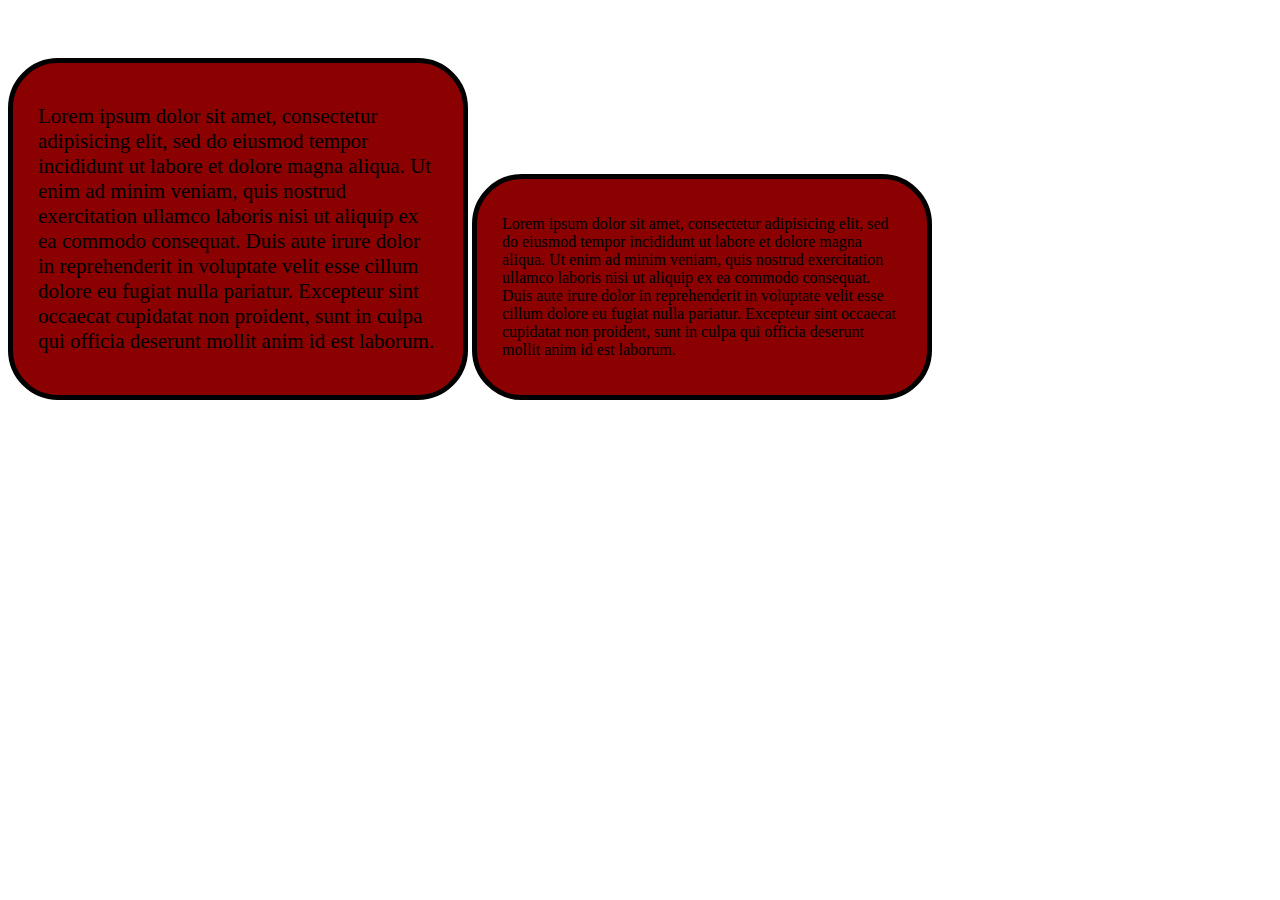
<file: otros/boxmodeling.html>
<!DOCTYPE html>
<html>
<head>
	<meta charset="utf-8">
	<meta name="viewport" content="width=device-width, initial-scale=1">
	<title>Caja</title>
	<link rel="stylesheet" type="text/css" href="boxmodeling.css">
</head>
<body>
	

	<div class="boxmodeling" >
		
		<p class="p1">
			Lorem ipsum dolor sit amet, consectetur adipisicing elit, sed do eiusmod
			tempor incididunt ut labore et dolore magna aliqua. Ut enim ad minim veniam,
			quis nostrud exercitation ullamco laboris nisi ut aliquip ex ea commodo
			consequat. Duis aute irure dolor in reprehenderit in voluptate velit esse
			cillum dolore eu fugiat nulla pariatur. Excepteur sint occaecat cupidatat non
			proident, sunt in culpa qui officia deserunt mollit anim id est laborum.
		</p>
		
	
	</div>
<div class="boxmodeling">
		<p class="p2">
			Lorem ipsum dolor sit amet, consectetur adipisicing elit, sed do eiusmod
			tempor incididunt ut labore et dolore magna aliqua. Ut enim ad minim veniam,
			quis nostrud exercitation ullamco laboris nisi ut aliquip ex ea commodo
			consequat. Duis aute irure dolor in reprehenderit in voluptate velit esse
			cillum dolore eu fugiat nulla pariatur. Excepteur sint occaecat cupidatat non
			proident, sunt in culpa qui officia deserunt mollit anim id est laborum.
		</p>
</div>
</body>
</html>
</file>
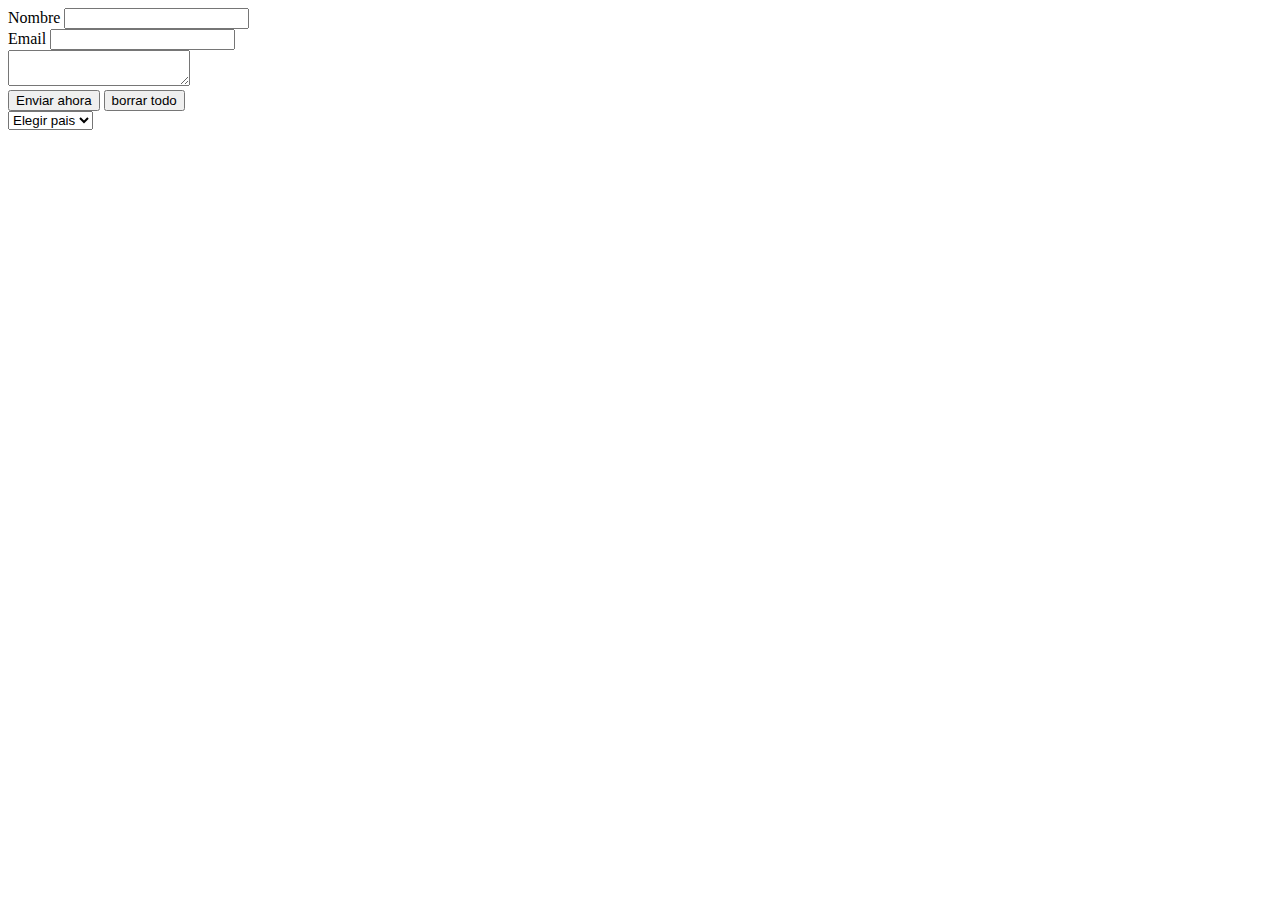
<file: otros/form.html>
<!DOCTYPE html>
<html>
<head>
	<meta charset="utf-8">
	<meta name="viewport" content="width=device-width, initial-scale=1">
	<title>Formularios</title>
</head>
<body>

	<form>
		<div>
		<label for="nombre">Nombre</label>
		<input type="text" id="nombre">
		</div>
		<div>
			<label for="email">Email</label>
		<input type="email" id="email">
	    </div>

	    <div>
	    	<textarea name="multi" id="multi">
	   
	    	</textarea>
	    </div>
	    <div>
	    	<input type="submit" value="Enviar ahora">
	    	<input type="reset" value="borrar todo">
	    </div>
	    <div>
	    	<select name="paises" id="paises">
	    		<option value="0">Elegir pais</option>
	    	<option value="1">argentina</option>
	    	<option value="2">colombia</option>
	    	</select>
	    </div>


	</form>

</body>
</html>
</file>
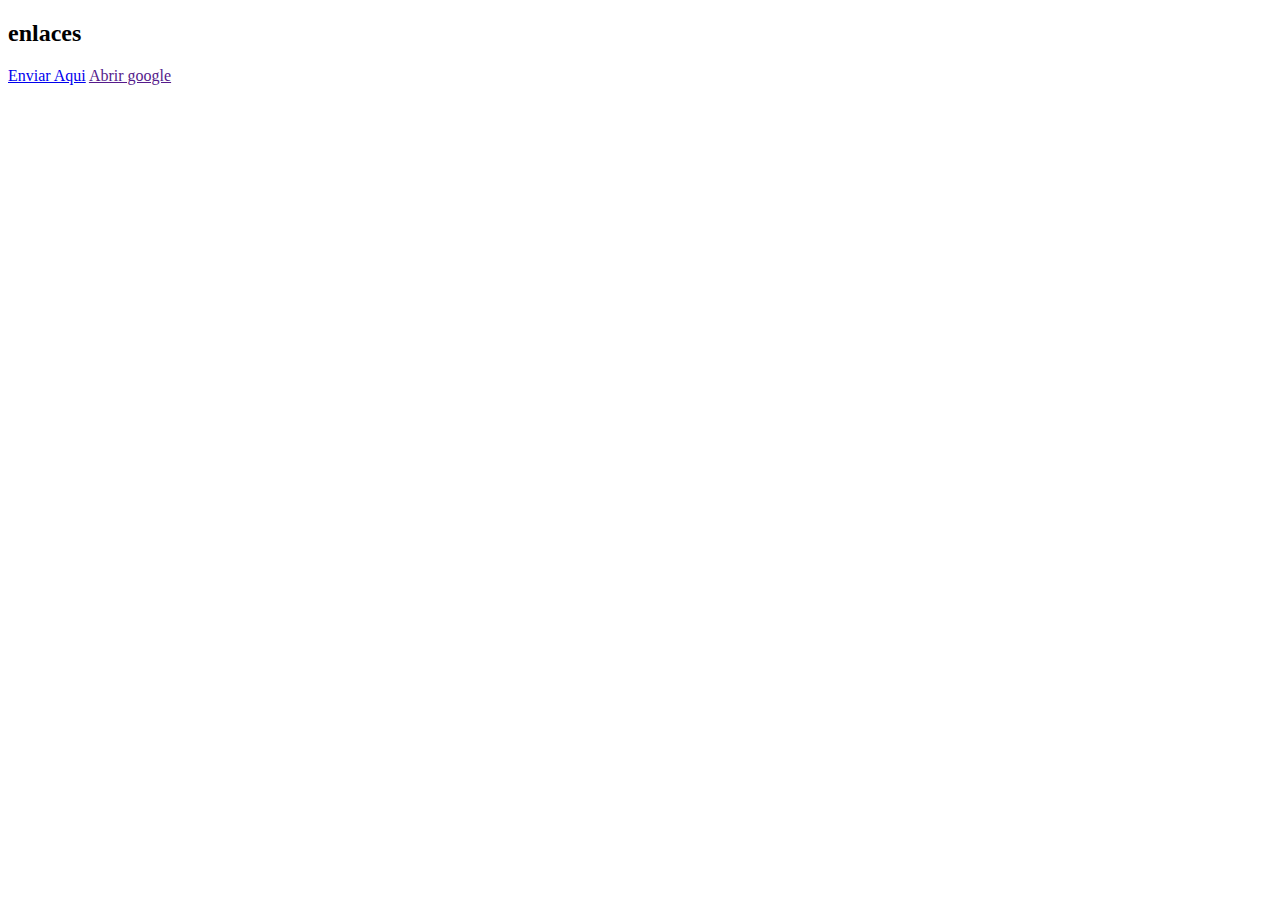
<file: otros/link.html>
<!DOCTYPE html>
<html>
<head>
	<meta charset="utf-8">
	<meta name="viewport" content="width=device-width, initial-scale=1">
	<title>Enlaces</title>
</head>
<body>
	<h2>enlaces</h2>
 
 <a href="table.html" target="_blank">Enviar Aqui</a>
 <a href="" target="_blank">Abrir google</a>
</body>
</html>
</file>
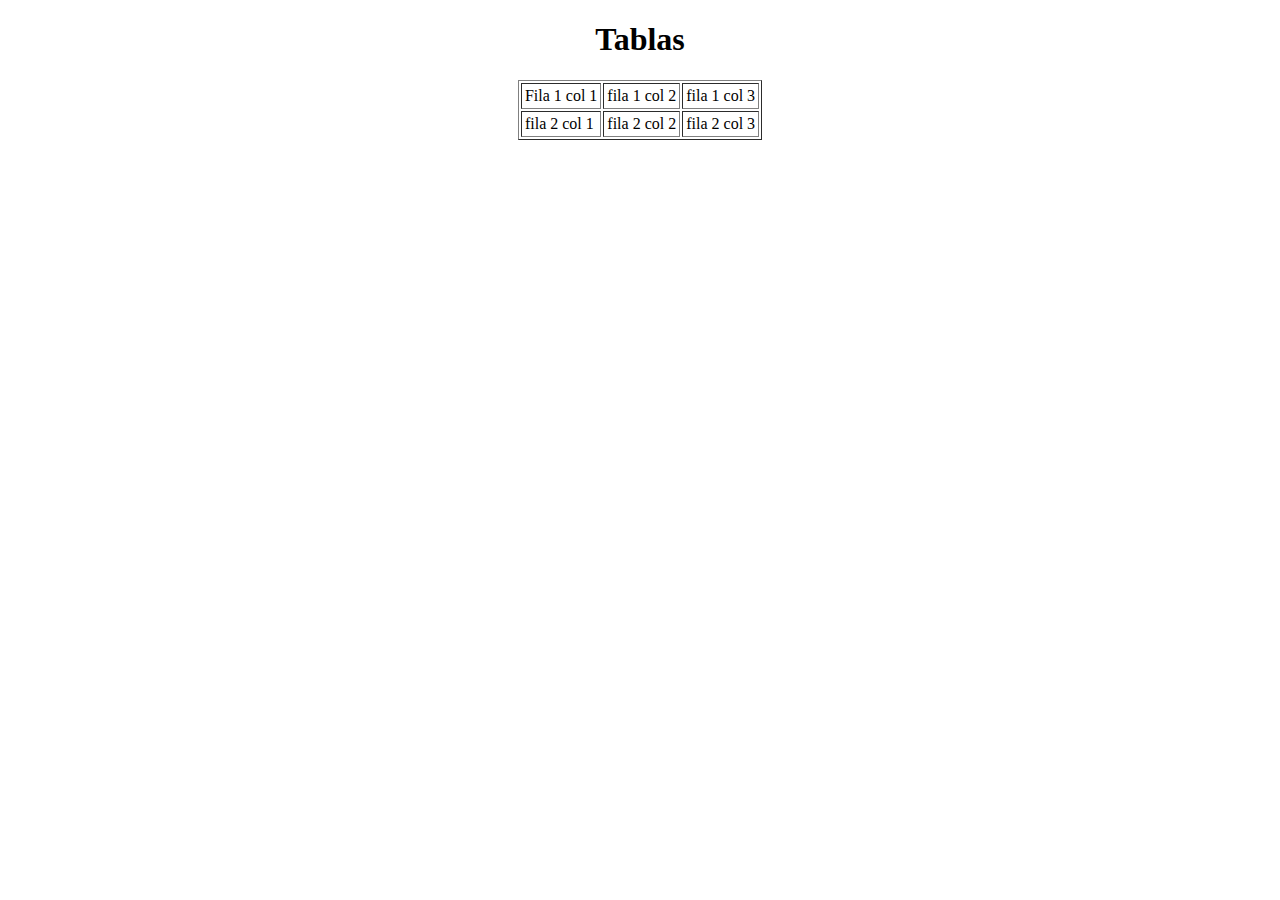
<file: otros/table.html>
<!DOCTYPE html>
<html>
<head>
	<meta charset="utf-8">
	<meta name="viewport" content="width=device-width, initial-scale=1">
	<title>Tablas en Html</title>
</head>
<body>
	<center>
<h1>Tablas</h1>


<table border="1" cellpadding="3" cellspacing="2">
	<tr>
		<td>Fila 1 col 1</td>
		<td>fila 1 col 2</td>
		<td>fila 1 col 3</td>
	</tr>
	<tr>
		<td>fila 2 col 1</td>
		<td>fila 2 col 2</td>
		<td>fila 2 col 3</td>
	</tr>
</table>
</center>
</body>
</html>
</file>
<file: css/nike.css>
*
html, body, div, span, applet, object, iframe,
h1, h2, h3, h4, h5, h6, p, blockquote, pre,
a, abbr, acronym, address, big, cite, code,
del, dfn, em, img, ins, kbd, q, s, samp,
small, strike, strong, sub, sup, tt, var,
b, u, i, center,
dl, dt, dd, ol, ul, li,
fieldset, form, label, legend,
table, caption, tbody, tfoot, thead, tr, th, td,
article, aside, canvas, details, embed,
figure, figcaption, footer, header, hgroup,
menu, nav, output, ruby, section, summary,
time, mark, audio, video {
  margin: 0;
  padding: 0;
  border: 0;
  font-size: 100%;
  font: inherit;
  vertical-align: baseline;
}

/* HTML5 display-role reset for older browsers */
article, aside, details, figcaption, figure,
footer, header, hgroup, menu, nav, section {
  display: block;
}

body {
  line-height: 1;
}

ol, ul {
  list-style: none;
}

blockquote, q {
  quotes: none;
}

blockquote:before, blockquote:after,
q:before, q:after {
  content: '';
  content: none;
}

table {
  border-collapse: collapse;
  border-spacing: 0;
}

/* grid area*/

body {
  background-attachment: fixed;
  background-image: url("data:image/svg+xml,%3Csvg xmlns='http://www.w3.org/2000/svg' width='200' height='200' viewBox='0 0 800 800'%3E%3Cg fill='none' stroke='%23A59FA1' stroke-width='1'%3E%3Cpath d='M769 229L1037 260.9M927 880L731 737 520 660 309 538 40 599 295 764 126.5 879.5 40 599-197 493 102 382-31 229 126.5 79.5-69-63'/%3E%3Cpath d='M-31 229L237 261 390 382 603 493 308.5 537.5 101.5 381.5M370 905L295 764'/%3E%3Cpath d='M520 660L578 842 731 737 840 599 603 493 520 660 295 764 309 538 390 382 539 269 769 229 577.5 41.5 370 105 295 -36 126.5 79.5 237 261 102 382 40 599 -69 737 127 880'/%3E%3Cpath d='M520-140L578.5 42.5 731-63M603 493L539 269 237 261 370 105M902 382L539 269M390 382L102 382'/%3E%3Cpath d='M-222 42L126.5 79.5 370 105 539 269 577.5 41.5 927 80 769 229 902 382 603 493 731 737M295-36L577.5 41.5M578 842L295 764M40-201L127 80M102 382L-261 269'/%3E%3C/g%3E%3Cg fill='%23C5B7C1'%3E%3Ccircle cx='769' cy='229' r='10'/%3E%3Ccircle cx='539' cy='269' r='10'/%3E%3Ccircle cx='603' cy='493' r='10'/%3E%3Ccircle cx='731' cy='737' r='10'/%3E%3Ccircle cx='520' cy='660' r='10'/%3E%3Ccircle cx='309' cy='538' r='10'/%3E%3Ccircle cx='295' cy='764' r='10'/%3E%3Ccircle cx='40' cy='599' r='10'/%3E%3Ccircle cx='102' cy='382' r='10'/%3E%3Ccircle cx='127' cy='80' r='10'/%3E%3Ccircle cx='370' cy='105' r='10'/%3E%3Ccircle cx='578' cy='42' r='10'/%3E%3Ccircle cx='237' cy='261' r='10'/%3E%3Ccircle cx='390' cy='382' r='10'/%3E%3C/g%3E%3C/svg%3E");  
  position: absolute;
  width: 100%;
  display: -ms-grid;
  display: grid;
      grid-template-areas: "header"
 "main"
 "section"
 "aside"
 "footer";
}

.productosgrilla {
  display: -ms-grid;
  display: grid;
      grid-template-areas: "main main main"
 "main main main"
 "main main main";
}

/*estructurando header*/

header {
  background-image: url("data:image/svg+xml,%3Csvg xmlns='http://www.w3.org/2000/svg' width='200' height='200' viewBox='0 0 800 800'%3E%3Cg fill='none' stroke='%23A59FA1' stroke-width='1'%3E%3Cpath d='M769 229L1037 260.9M927 880L731 737 520 660 309 538 40 599 295 764 126.5 879.5 40 599-197 493 102 382-31 229 126.5 79.5-69-63'/%3E%3Cpath d='M-31 229L237 261 390 382 603 493 308.5 537.5 101.5 381.5M370 905L295 764'/%3E%3Cpath d='M520 660L578 842 731 737 840 599 603 493 520 660 295 764 309 538 390 382 539 269 769 229 577.5 41.5 370 105 295 -36 126.5 79.5 237 261 102 382 40 599 -69 737 127 880'/%3E%3Cpath d='M520-140L578.5 42.5 731-63M603 493L539 269 237 261 370 105M902 382L539 269M390 382L102 382'/%3E%3Cpath d='M-222 42L126.5 79.5 370 105 539 269 577.5 41.5 927 80 769 229 902 382 603 493 731 737M295-36L577.5 41.5M578 842L295 764M40-201L127 80M102 382L-261 269'/%3E%3C/g%3E%3Cg fill='%23C5B7C1'%3E%3Ccircle cx='769' cy='229' r='10'/%3E%3Ccircle cx='539' cy='269' r='10'/%3E%3Ccircle cx='603' cy='493' r='10'/%3E%3Ccircle cx='731' cy='737' r='10'/%3E%3Ccircle cx='520' cy='660' r='10'/%3E%3Ccircle cx='309' cy='538' r='10'/%3E%3Ccircle cx='295' cy='764' r='10'/%3E%3Ccircle cx='40' cy='599' r='10'/%3E%3Ccircle cx='102' cy='382' r='10'/%3E%3Ccircle cx='127' cy='80' r='10'/%3E%3Ccircle cx='370' cy='105' r='10'/%3E%3Ccircle cx='578' cy='42' r='10'/%3E%3Ccircle cx='237' cy='261' r='10'/%3E%3Ccircle cx='390' cy='382' r='10'/%3E%3C/g%3E%3C/svg%3E");
  background-attachment: fixed;
  -ms-grid-row: 1;
  -ms-grid-column: 1;
  grid-area: header;
  margin-bottom: 10px;
}
header {
  background-color: whitesmoke;
}
.navbar-collapse {
  -webkit-box-pack: end;
      -ms-flex-pack: end;
          justify-content: end;
}

.navbar-light .navbar-nav .nav-link {
  font-size: 1,3rem;
  font-family: 'Dela Gothic One', cursive;
  color: black;
  margin: 0 20px;
}

.logo {
  width: 70px;
  height: 70px;
  margin-top: 0px;
  margin-left: 0px;
  margin-bottom: 60px;
}

.boxmodeling {
  display: inline-block;
}

.header__contenedor {
  display: -webkit-box;
  display: -ms-flexbox;
  display: flex;
  -ms-flex-pack: distribute;
      justify-content: space-around;
}

.logoimg {
  width: 50px;
  height: 50px;
}



/*estuctura de la pagina*/


/* seccion main*/
main {
  -ms-grid-row: 1;
  -ms-grid-row-span: 3;
  -ms-grid-column: 1;
  -ms-grid-column-span: 3;
  grid-area: main;
  width: 100%;
}
.seccion__primera {
  display: -webkit-box;
  display: -ms-flexbox;
  display: flex;
  -webkit-box-pack: center;
      -ms-flex-pack: center;
          justify-content: center;
}

.seccion__intermedia {
  display: -webkit-box;
  display: -ms-flexbox;
  display: flex;
  -webkit-box-pack: center;
      -ms-flex-pack: center;
          justify-content: center;
  margin-bottom: 20px;
  margin-top: 5px;
}

.seccion__intermedia--2 {
  margin-left: 50px;
}

.seccion__segunda {
  display: -webkit-box;
  display: -ms-flexbox;
  display: flex;
  -ms-flex-pack: distribute;
      justify-content: space-around;
}

/*seccion aside*/

aside {
  -ms-grid-row: 4;
  -ms-grid-column: 1;
  grid-area: aside;
  display: -webkit-box;
  display: -ms-flexbox;
  display: flex;
  -ms-flex-pack: distribute;
      justify-content: space-around;
}
.imgaside {
  display: -webkit-box;
  display: -ms-flexbox;
  display: flex;
  width: 300px;
}

/* sector section*/

section {
  -ms-grid-row: 3;
  -ms-grid-column: 1;
  grid-area: section;
}

/* sector footer*/
footer {
  background-image: url("data:image/svg+xml,%3Csvg xmlns='http://www.w3.org/2000/svg' width='200' height='200' viewBox='0 0 800 800'%3E%3Cg fill='none' stroke='%23A59FA1' stroke-width='1'%3E%3Cpath d='M769 229L1037 260.9M927 880L731 737 520 660 309 538 40 599 295 764 126.5 879.5 40 599-197 493 102 382-31 229 126.5 79.5-69-63'/%3E%3Cpath d='M-31 229L237 261 390 382 603 493 308.5 537.5 101.5 381.5M370 905L295 764'/%3E%3Cpath d='M520 660L578 842 731 737 840 599 603 493 520 660 295 764 309 538 390 382 539 269 769 229 577.5 41.5 370 105 295 -36 126.5 79.5 237 261 102 382 40 599 -69 737 127 880'/%3E%3Cpath d='M520-140L578.5 42.5 731-63M603 493L539 269 237 261 370 105M902 382L539 269M390 382L102 382'/%3E%3Cpath d='M-222 42L126.5 79.5 370 105 539 269 577.5 41.5 927 80 769 229 902 382 603 493 731 737M295-36L577.5 41.5M578 842L295 764M40-201L127 80M102 382L-261 269'/%3E%3C/g%3E%3Cg fill='%23C5B7C1'%3E%3Ccircle cx='769' cy='229' r='10'/%3E%3Ccircle cx='539' cy='269' r='10'/%3E%3Ccircle cx='603' cy='493' r='10'/%3E%3Ccircle cx='731' cy='737' r='10'/%3E%3Ccircle cx='520' cy='660' r='10'/%3E%3Ccircle cx='309' cy='538' r='10'/%3E%3Ccircle cx='295' cy='764' r='10'/%3E%3Ccircle cx='40' cy='599' r='10'/%3E%3Ccircle cx='102' cy='382' r='10'/%3E%3Ccircle cx='127' cy='80' r='10'/%3E%3Ccircle cx='370' cy='105' r='10'/%3E%3Ccircle cx='578' cy='42' r='10'/%3E%3Ccircle cx='237' cy='261' r='10'/%3E%3Ccircle cx='390' cy='382' r='10'/%3E%3C/g%3E%3C/svg%3E");
  background-attachment: fixed;
  -ms-grid-row: 5;
  -ms-grid-column: 1;
  grid-area: footer;
  background-color: lightgrey;
}
footer {
  background-color: white;
  margin-top: 50px;
  margin-bottom: 50px;
}

footer ul {
  display: -webkit-box;
  display: -ms-flexbox;
  display: flex;
  -ms-flex-pack: distribute;
      justify-content: space-around;
}

li a{
  list-style: none;
  color: black;
}

li a:hover{
  list-style: none;
  color: gray;
}


/* productos*/

.vermasnuevo {
  list-style: none;
  display: -webkit-box;
  display: -ms-flexbox;
  display: flex;
  -webkit-box-pack: center;
      -ms-flex-pack: center;
          justify-content: center;
  position: relative;
  font-size: 20px;
  margin-bottom: 70px;
  margin-top: 15px;
  font-family: 'Dela Gothic One', cursive;
}

.vermas {
  display: -webkit-box;
  display: -ms-flexbox;
  display: flex;
  -webkit-box-pack: center;
      -ms-flex-pack: center;
          justify-content: center;
}
.productos {
  display: -webkit-box;
  display: -ms-flexbox;
  display: flex;
  position: relative;
  -ms-flex-pack: distribute;
      justify-content: space-around;
}

#n-nuevo::before {
  content: 'Nuevo';
  background-color: white;
  color: gray;
  position: absolute;
  font-family: 'Gill Sans', 'Gill Sans MT', Calibri, 'Trebuchet MS', sans-serif;
}

#rebaja::before {
  content: '30% Off';
  background-color: white;
  color: gray;
  position: absolute;
  font-family: 'Gill Sans', 'Gill Sans MT', Calibri, 'Trebuchet MS', sans-serif;
}

.productos--div {
  width: 360px;
  height: 438px;
  border-radius: 8px;
  -webkit-box-shadow: 0 2px 2px rgba(0, 0, 0, 0.2);
          box-shadow: 0 2px 2px rgba(0, 0, 0, 0.2);
  overflow: hidden;
  margin: 20px;
  text-align: center;
  -webkit-transition: all 0.25s;
  transition: all 0.25s;
}

.productos--div:hover {
  -webkit-transform: translate(-15px);
          transform: translate(-15px);
  -webkit-box-shadow: 0 12px 16px rgba(0, 0, 0, 0.2);
          box-shadow: 0 12px 16px rgba(0, 0, 0, 0.2);
}

.imgprod {
  position: relative;
  height: 260px;
  width: 260px;
  margin-left: 50px;
  margin-right: 50px;
  margin-top: 10px;
  margin-bottom: 10px;
}

.imgprod:hover {
  position: relative;
  height: 260px;
  width: 260px;
  margin-left: 50px;
  margin-right: 50px;
  margin-top: 10px;
  margin-bottom: 10px;
}

div p {
  color: black;
  font-size: 20px;
  font-family: 'Roboto Mono', monospace;
  text-align: center;
  margin-bottom: 60px;
  margin-top: 20px;
  border-bottom: 2px solid grey;
}

p b {
  font-family: 'Dela Gothic One', cursive;
  color: black;
  font-size: 40px;
  text-shadow: 25px 10px 8px grey;
  padding: 50px 20px 20px 20px;
}

div a {
  text-decoration: none;
  color: black;
  outline-width: 5px;
  list-style: none;
}

div a:hover {
  text-decoration: overline;
  color: grey;
  outline-width: 5px;
  list-style: none;
}

.conteiner {
  width: 100%;
}

.cont {
  border-bottom: none;
}

/*Titulos y subtitulos*/

h1 {
  
  font-size: 1.5rem;
  font-family: 'Dela Gothic One', cursive;
  display: -webkit-box;
  display: -ms-flexbox;
  display: flex;
  -webkit-box-pack: center;
      -ms-flex-pack: center;
          justify-content: center;
  -webkit-box-align: center;
      -ms-flex-align: center;
          align-items: center;
  margin-bottom: 80px;
  padding: 25px;
  -webkit-box-shadow: 4px 4px 3px lightgrey;
          box-shadow: 4px 4px 3px lightgrey;

}

h3 {
  font-family: 'Dela Gothic One', cursive;
  color: grey;
  text-align: center;
}

h4 {
  font-family: 'Dela Gothic One', cursive;
  color: grey;
}

h5 {
  font-family: 'Dela Gothic One', cursive;
  color: grey;
}

/*Imagenes para las card de Contacto*/


.card {
  width: 330px;
  height: 438px;
  border-radius: 8px;
  -webkit-box-shadow: 0 2px 2px rgba(0, 0, 0, 0.2);
          box-shadow: 0 2px 2px rgba(0, 0, 0, 0.2);
  overflow: hidden;
  margin: 20px;
  text-align: center;
  -webkit-transition: all 0.25s;
  transition: all 0.25s;
}

.card:hover {
  -webkit-transform: translate(-15px);
          transform: translate(-15px);
  -webkit-box-shadow: 0 12px 16px rgba(0, 0, 0, 0.2);
          box-shadow: 0 12px 16px rgba(0, 0, 0, 0.2);
}

.seccion__primera--contacto {
  display: -webkit-box;
  display: -ms-flexbox;
  display: flex;
  -ms-flex-pack: distribute;
      justify-content: space-around;
}

.card {
  font-family: Verdana, Geneva, Tahoma, sans-serif;
}

.imagenwpp {
  height: 300px;
  width: 300px;
  font-family: 'Dela Gothic One', cursive;
}

.imgmail {
  height: 200px;
  width: 270px;
  font-family: 'Dela Gothic One', cursive;
}

.imginstagram {
  height: 200px;
  width: 270px;
  font-family: 'Dela Gothic One', cursive;
}

/*Parte de niños*/

.imgkids {
  display: -ms-grid;
  display: grid;
      grid-template-areas: "main main main"
 "main main main"
 "main main main";
}

.imgkids1 {
  height: 250px;
  width: 250px;
}

.kidscard {
  padding-right: 30px;
  padding-left: 30px;
  width: auto;
  height: 438px;
  border-radius: 8px;
  -webkit-box-shadow: 0 2px 2px rgba(0, 0, 0, 0.2);
          box-shadow: 0 2px 2px rgba(0, 0, 0, 0.2);
  overflow: hidden;
  margin: 20px;
  text-align: center;
  -webkit-transition: all 0.25s;
  transition: all 0.25s;
}

.kidscard:hover {
  -webkit-transform: translate(-15px);
          transform: translate(-15px);
  -webkit-box-shadow: 0 12px 16px rgba(0, 0, 0, 0.2);
          box-shadow: 0 12px 16px rgba(0, 0, 0, 0.2);
}

/* sector ubicacion o locales*/


.contenedor__ubicacion {
  display: inline;
  text-align: center;
}

.logoubicacion {
  width: 50px;
  height: 50px;
  margin-right: 30px;
}

.textubicacion {
  font-size: 20px;
  font-family: 'Dela Gothic One', cursive;
  margin-bottom: 70px;
}

.textubicacion:hover {
  font-size: 30px;
  font-family: 'Dela Gothic One', cursive;
  margin-bottom: 70px;
  text-shadow: 5px 5px 10px gray;
}

.titulolocales {
  margin-bottom: 100px;
  background-color: white;
}

.imglocales {
  margin-top: 40px;
}

/* Sector nosotros*/

.parrafopadre {
  display: -webkit-box;
  display: -ms-flexbox;
  display: flex;
  -webkit-box-pack: center;
      -ms-flex-pack: center;
          justify-content: center;
}

.parrafo__nosotros {
  padding-right: 50px;
  padding-left: 50px;
  width: 100%;
  margin: 20px;
  text-align: center;
  border-bottom: none;
}

.img-fluid{
  display: flex;
  justify-content: center;
  margin: auto;
  padding: 0;
}

/*texto nosotros*/
H3 p {
display: flex;
justify-content: center;
  padding: 8px;
  overflow: auto;
  font-family: 'Dela Gothic One', cursive;
  font-size: 25px;
  color: grey;
  text-align: center;
  border-bottom: none;
}

/* media queries*/

@media screen and (min-width: 768px) and (max-width: 1200px){
  .aside{
  grid-template-areas: aside aside aside;}
  
}

@media (max-width: 425px) {
  html {
    font-size: 100%;
  }
}

@media screen and (max-width: 780px) {
  .productosgrilla {
    display: -ms-grid;
    display: grid;
        grid-template-areas: " main"
 "main"
 "main"
 "main"
 "main"
 "main"
 "main"
 "main"
 "main";
  }
}

@media screen and (max-width: 768px) {
  .texto1 {
    width: 100%;
  }
  .kidscard {
    display: -webkit-box;
    display: -ms-flexbox;
    display: flex;
    -webkit-box-pack: center;
        -ms-flex-pack: center;
            justify-content: center;
  }
  aside {
    display: -ms-grid;
    display: grid;
        grid-template-areas: "aside"
 "aside";
  }
}

@media screen and (min-width: 480px) and (max-width: 768px) {
  .kidscard {
    display: -webkit-box;
    display: -ms-flexbox;
    display: flex;
    -webkit-box-pack: center;
        -ms-flex-pack: center;
            justify-content: center;
  }
  .productos--div {
    width: auto;
  }
  .kidscard {
    display: -ms-grid;
    display: grid;
        grid-template-areas: "main"
 "main"
 "main";
  }
  aside {
    display: -ms-grid;
    display: grid;
        grid-template-areas: "aside"
 "aside";
  }
}

@media screen and (max-width: 320px) {
  .productos--div {
    width: auto;
  }
}

@media screen and (max-width: 480px) {
  footer {
    display: -ms-grid;
    display: grid;
        grid-template-areas: "footer";
  }
}

@media (max-width: 768px) {
  ul li {
    width: 100%;
    padding: 15px;
    text-align: left;
  }
}


@media screen and (max-width: 500px) {
  .imgkids {
    display: -ms-grid;
    display: grid;
        grid-template-areas: "main"
 "main"
 "main";
  }
}
/* ajustes con SASS*/
.row .col {
  display: -webkit-box;
  display: -ms-flexbox;
  display: flex;
  -ms-flex-pack: distribute;
      justify-content: space-around;
}

header .logo {
  width: 70px;
  height: 70px;
  margin-top: 0px;
  margin-left: 0px;
  margin-bottom: 60px;
}

header .logoimg {
  width: 50px;
  height: 50px;
}

header .logoubicacion {
  width: 50px;
  height: 50px;
  margin-right: 30px;
}

header navbar-collapse {
  -webkit-box-pack: end;
      -ms-flex-pack: end;
          justify-content: end;
}

header navbar-light .navbar-nav .nav-link {
  font-size: 1,3rem;
  font-family: 'Dela Gothic One', cursive;
  color: black;
  margin: 0 20px;
}
/*# sourceMappingURL=nike.css.map */
</file>
<file: otros/boxmodeling.css>
.boxmodeling {
	background-color: darkred;
	width: 400px;
	margin-left:20px ;
margin-top: 30px;
margin-right: 20px;
margin-bottom: 30px;
margin: 50px auto;
padding: 20px 25px;
border: 5px solid black;
border-radius: 50px ;
overflow: auto;

}

.p1 {
	font-size: 21px;

}

.boxmodeling{ display: inline-block;
 }
</file>
<file: nike.css>
*/* http://meyerweb.com/eric/tools/css/reset/ 
   v2.0 | 20110126
   License: none (public domain)
*/

html, body, div, span, applet, object, iframe,
h1, h2, h3, h4, h5, h6, p, blockquote, pre,
a, abbr, acronym, address, big, cite, code,
del, dfn, em, img, ins, kbd, q, s, samp,
small, strike, strong, sub, sup, tt, var,
b, u, i, center,
dl, dt, dd, ol, ul, li,
fieldset, form, label, legend,
table, caption, tbody, tfoot, thead, tr, th, td,
article, aside, canvas, details, embed, 
figure, figcaption, footer, header, hgroup, 
menu, nav, output, ruby, section, summary,
time, mark, audio, video {
	margin: 0;
	padding: 0;
	border: 0;
	font-size: 100%;
	font: inherit;
	vertical-align: baseline;
}
/* HTML5 display-role reset for older browsers */
article, aside, details, figcaption, figure, 
footer, header, hgroup, menu, nav, section {
	display: block;
}
body {
	line-height: 1;
}
ol, ul {
	list-style: none;
}
blockquote, q {
	quotes: none;
}
blockquote:before, blockquote:after,
q:before, q:after {
	content: '';
	content: none;
}
table {
	border-collapse: collapse;
	border-spacing: 0;
}




body {
	background-color: white;
	position:absolute;
  width: 100%;
	display: grid;
  grid-template-areas: "header"
                     "main"
                     "section"
                     "aside"
                     "footer"; 
                     

       }


.productosgrilla { 
	display: grid;
	grid-template-areas: "main main main"
	                      "main main main"
						  "main main main";
}

@media screen and ( max-width: 780px) {
	.productosgrilla{
		display: grid;
		grid-template-areas:" main"
		                     "main"
							 "main"
							 "main"
							 "main"
							 "main"
							 "main"
							 "main"
							 "main" ;
	}
}


header {
	grid-area: header;
	margin-bottom: 10px;

}

main{
	grid-area: main;
width: 100%;

}

aside {
	grid-area: aside;
	display: flex;
	justify-content: space-around;

}

section{
	grid-area: section;

}

footer {
	grid-area: footer;
	background-color: lightgrey;
}



h1 {
	font-size: 30px;
	
	font-family: 'Dela Gothic One', cursive;
	display: flex;
	justify-content: center;
	align-items: center;
	margin-bottom: 20px;
	padding: 25px;
	box-shadow: 4px 4px 3px lightgrey;


	
}



  h2 {
	font-size: 30px;
	font-family: 'Dela Gothic One', cursive;
	display: flex;
	justify-content: center;
	align-items: center;
	margin-bottom: 80px;
	padding: 25px;
	box-shadow: 4px 4px 3px lightgrey;
	



}

header{background-color: white;
	}
 

.navbar-collapse{
	justify-content: end;
}

.navbar-light .navbar-nav .nav-link{
	font-size: 1,3rem;
	font-family: 'Dela Gothic One', cursive;
	color: black;
	margin: 0 20px;
}




.logo {
	width: 70px;
	height: 70px;
	margin-top: 0px;
	margin-left: 0px;
	margin-bottom: 60px;
}








.boxmodeling{ 
display: inline-block; }

.foto1{
	display: flex;
	justify-content: center;
	width: 100%;
	height: 100%;
}



.texto1 {
	color: whitesmoke;
	font-size: 4rem;
}

@media (max-width:425px){
	html{
		font-size: 100%;
	}
}



div p {
	color: grey;
	font-size: 20px;
	font-family: 'Roboto Mono', monospace;
	text-align: center;
	margin-bottom: 60px;
	margin-top: 20px;
	border-bottom: 2px solid grey;

}




.copy {
	color: grey;
	font-size: 15px;
	font-family: 'Roboto Mono', monospace;
	text-align: center;
	margin-bottom: 60px;
	margin-top: 20px;
	border-bottom: 0;


}

.texto1 {

width: auto;
overflow: auto;
font-family: 'Dela Gothic One', cursive;
font-size: 25px;
color: grey;
border-bottom: none;
padding-bottom: 10px;
}



p b {
	font-family: 'Dela Gothic One', cursive;
	color: black;
	font-size:40px;
	text-shadow: 25px 10px 8px grey;
	padding: 50px 20px 20px 20px;




}
.img-tamano {
	width: 250px;
	height: 250px;
	margin-bottom: 20px;

}
.img-tamano:hover {
	width: 250px;
	height: 250px;
	margin-bottom: 20px;
	box-shadow: 0px 0px 15px lightgrey;

}

.vermasnuevo{
	list-style: none;
	display: flex;
	justify-content: center;
	position: relative;
	font-size: 20px;
	margin-bottom: 70px;
	margin-top: 15px;
	font-family: 'Dela Gothic One', cursive;
}

.vermas {
	display: flex;
	justify-content: center;
}

.imgaside {
	display: flex;
	width: 350px;
}




div a  {
	text-decoration:none ;
	color: black;
	outline-width: 5px;
	list-style: none;
}
div a:hover {
	text-decoration:overline ;
	color: grey;
	outline-width: 5px;
	list-style: none;
}

.header__contenedor {
	display: flex;
	justify-content: space-around;
}

  .seccion__primera { 
  display: flex;
  justify-content: center;
   }

.seccion__intermedia {
	display: flex;
	justify-content: center;
	margin-bottom: 20px;
	margin-top: 5px;
}

.seccion__intermedia--2{
	margin-left: 50px;

}
.seccion__segunda {
	display: flex;
	justify-content: space-around;
}



.productos {
	display: flex;
	position: relative;
	justify-content: space-around;
	
  
}

#n-nuevo::before{
	content: 'Nuevo';
	background-color: white;
	color:gray;
	position: absolute;
	font-family: 'Gill Sans', 'Gill Sans MT', Calibri, 'Trebuchet MS', sans-serif;
}

#rebaja::before{
	content: '30% Off';
	background-color: white;
	color: gray;
	position: absolute;
	font-family: 'Gill Sans', 'Gill Sans MT', Calibri, 'Trebuchet MS', sans-serif;
}

.productos--div{
	width: 360px;
	height: 438px;
	border-radius: 8px;
	box-shadow: 0 2px 2px rgba(0, 0, 0, 0.2);
	overflow: hidden;
	margin: 20px;
	text-align: center;
	transition: all 0.25s;
}

.productos--div:hover{
	transform: translate(-15px);
	box-shadow: 0 12px 16px rgba(0, 0, 0, 0.2);
}

.imgprod {
	position: relative;
	height:260px ;
	width: 260px;
	margin-left: 50px;
	margin-right: 50px;
   margin-top: 10px;
   margin-bottom: 10px;
}

.imgprod:hover {
	position: relative;
	height:260px ;
	width: 260px;
	margin-left: 50px;
	margin-right: 50px;
   margin-top: 10px;
   margin-bottom: 10px;
}

footer {
	background-color: white;
	margin-top: 50px;
	margin-bottom: 50px;

}

footer ul{

	display:flex;
	justify-content: space-around;
	
}

.logoimg {
	width: 50px;
	height: 50px;
}

.seccion__primera--contacto{
	display: flex;
justify-content: space-around;
}

.card{
	width: 330px;
	height: 438px;
	border-radius: 8px;
	box-shadow: 0 2px 2px rgba(0, 0, 0, 0.2);
	overflow: hidden;
	margin: 20px;
	text-align: center;
	transition: all 0.25s;
  
}

.card:hover{
	transform: translate(-15px);
	box-shadow: 0 12px 16px rgba(0, 0, 0, 0.2);

	
}
.conteiner{
	width: 100%;
}


.cont {
	border-bottom: none;
}

h3{
	font-family:  'Dela Gothic One', cursive;
	color: grey;
	text-align: center;

}
h4{
	font-family:  'Dela Gothic One', cursive;
	color: grey;

}
h5{
	font-family:  'Dela Gothic One', cursive;
color: grey;}


.card {
	font-family:Verdana, Geneva, Tahoma, sans-serif ;
}


.imagenwpp {
height: 300px;
width: 300px;
font-family:  'Dela Gothic One', cursive;
	
}

.imgmail {
	height: 200px;
width: 270px;
font-family:  'Dela Gothic One', cursive;

}
.imginstagram {
	height: 200px;
width: 270px;
font-family:  'Dela Gothic One', cursive;

}

.imgkids {
	display: grid;
	grid-template-areas: "main main main"
	                      "main main main"
						  "main main main";
 
}                         

@media screen and (max-width:500px){
	.imgkids{
		display: grid;
		grid-template-areas: "main"
		                      "main"
							  "main";
							  
	}
	;
}
.imgkids1{
	height: 250px;
	width: 250px;
}

.kidscard {
	
	padding-right: 30px;
	padding-left: 30px;
	width: auto;
	height: 438px;
	border-radius: 8px;
	box-shadow: 0 2px 2px rgba(0, 0, 0, 0.2);
	overflow: hidden;
	margin: 20px;
	text-align: center;
	transition: all 0.25s;
	
}


.kidscard:hover{
	transform: translate(-15px);
	box-shadow: 0 12px 16px rgba(0, 0, 0, 0.2);

}


.contenedor__ubicacion {
	display: inline;
	text-align: center;

}

.logoubicacion{
	width: 50px;
	height: 50px;
	margin-right: 30px;
	
}

.textubicacion{
	font-size: 20px;
	font-family:  'Dela Gothic One', cursive;
	margin-bottom: 70px;
}

.titulolocales{
	margin-bottom: 100px;
	background-color: white;
}


.mainlocales {
	background-image: url(img/imagenmaps.jpg);
}

.imglocales{
	margin-top: 40px;
}

.parrafopadre{
	display: flex;
	justify-content: center;
}

.parrafo__nosotros{
	padding-right: 50px;
	padding-left: 50px;
	width:100%;
	
	margin: 20px;
	text-align: center;


}



.imgnos{
	height:250px ;
	width:500px ;
	margin-bottom: 0;
}

H3 p {
	
padding: 5px;
overflow: auto;
font-family: 'Dela Gothic One', cursive;
font-size: 25px;
color: grey;
text-align: center;
}



	

@media screen and (max-width: 768px){
	
.texto1 {
	width: 100%;
}



 .kidscard{
	 display: flex;
	 justify-content: center;
 }

 aside {
	display: grid;
	grid-template-areas: "aside"
						  "aside";
}


}



@media screen and (min-width: 480px) and (max-width: 768px){
	.kidscard{
		display: flex;
		justify-content: center;
	}

	.productos--div{
		width: auto;
	}

	.kidscard{
		display: grid;
		grid-template-areas: "main"
		                      "main"
							  "main";
	}
    aside {
		display: grid;
		grid-template-areas: "aside"
		                      "aside";
	}
   

}

@media screen and (max-width:320px){

	
	.productos--div{
		width: auto;
	}
	
}

@media screen and (max-width:480px){

	footer{
		display: grid;
		grid-template-areas: "footer";

	}
	
}




@media (max-width: 768px) {
	ul li {
	  width: 100%;
	  padding: 15px;
	  text-align: left;
	}
  
	
  

  }

  .row .col {
	  display: flex;
	  justify-content: space-around;
  }
</file>
